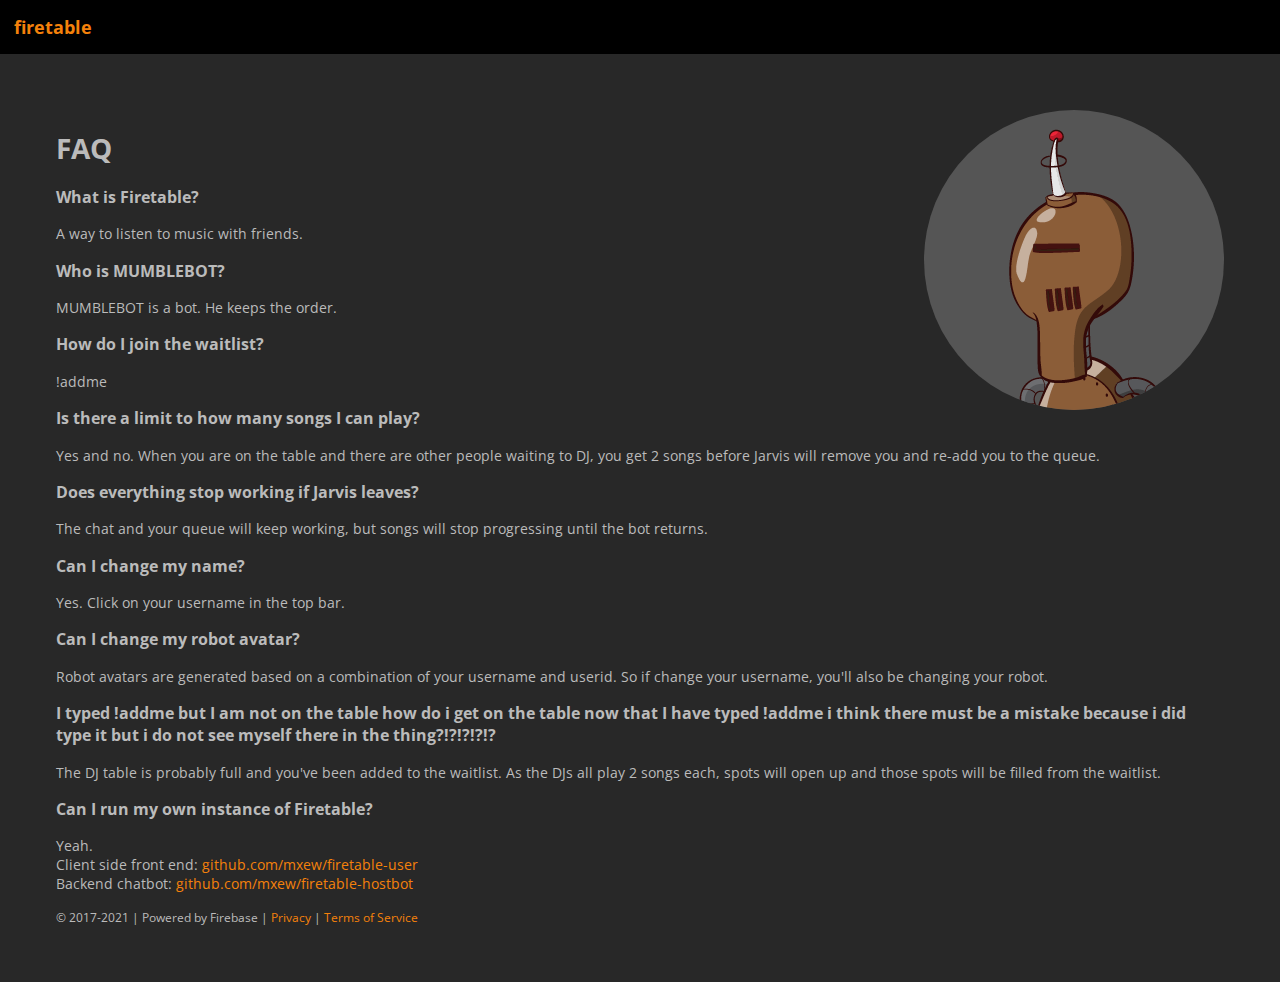
<file: about/index.html>
<!DOCTYPE html>
<html>

<head>
	<META http-equiv="Content-Type" content="text/html; charset=utf-8" />
	<title>About firetable</title>
	<meta name="viewport" content="width=device-width; initial-scale = 1.0; maximum-scale=1.0; user-scalable=no" />
	<link rel="shortcut icon" href="../favicon.png">
	<link rel="stylesheet" href="../css/looks.css" type="text/css" />
	<link href='https://fonts.googleapis.com/css?family=Open+Sans:400,700' rel='stylesheet' type='text/css'>

</head>

<body class="blog">

	<header id="topbar">
		<h1 class="ftlogo">firetable</h1>
		<div class="flexpacer"></div>
	</header>

	<div id="blog">
		<img style="float:right; border-radius: 50%; background-color: #555; margin: 0px 0px 15px 15px; max-width: 50%;" src="./jarvis.png" />
		<h1>FAQ</h1>
		<h3>What is Firetable?</h3>
		<p>
			A way to listen to music with friends.
		</p>
		<h3>Who is MUMBLEBOT?</h3>
		<p>
			MUMBLEBOT is a bot. He keeps the order.
		</p>
		<h3>How do I join the waitlist?</h3>
		<p>
			!addme
		</p>
		<h3>Is there a limit to how many songs I can play?</h3>
		<p>
			Yes and no. When you are on the table and there are other people waiting to DJ, you get 2 songs before Jarvis will remove you and re-add you to the queue.
		</p>
		<h3>Does everything stop working if Jarvis leaves?</h3>
		<p>
			The chat and your queue will keep working, but songs will stop progressing until the bot returns.
		</p>
		<h3>Can I change my name?</h3>
		<p>
			Yes. Click on your username in the top bar.
		</p>
		<h3>Can I change my robot avatar?</h3>
		<p>
			Robot avatars are generated based on a combination of your username and userid. So if change your username, you'll also be changing your robot.
		</p>
		<h3>I typed !addme but I am not on the table how do i get on the table now that I have typed !addme i think there must be a mistake because i did type it but i do not see myself there in the thing?!?!?!?!?</h3>
		<p>
			The DJ table is probably full and you've been added to the waitlist. As the DJs all play 2 songs each, spots will open up and those spots will be filled from the waitlist.
		</p>
		<h3>Can I run my own instance of Firetable?</h3>
		<p>
			Yeah.<br/> Client side front end: <a href="http://github.com/mxew/firetable-user">github.com/mxew/firetable-user</a><br/> Backend chatbot: <a href="http://github.com/mxew/firetable-hostbot">github.com/mxew/firetable-hostbot</a>
		</p>
		<small>&copy; 2017-2021 | Powered by Firebase | <a href="../privacy">Privacy</a> | <a href="../terms">Terms of Service</a></small>
	</div>

</body>

</html>
</file>
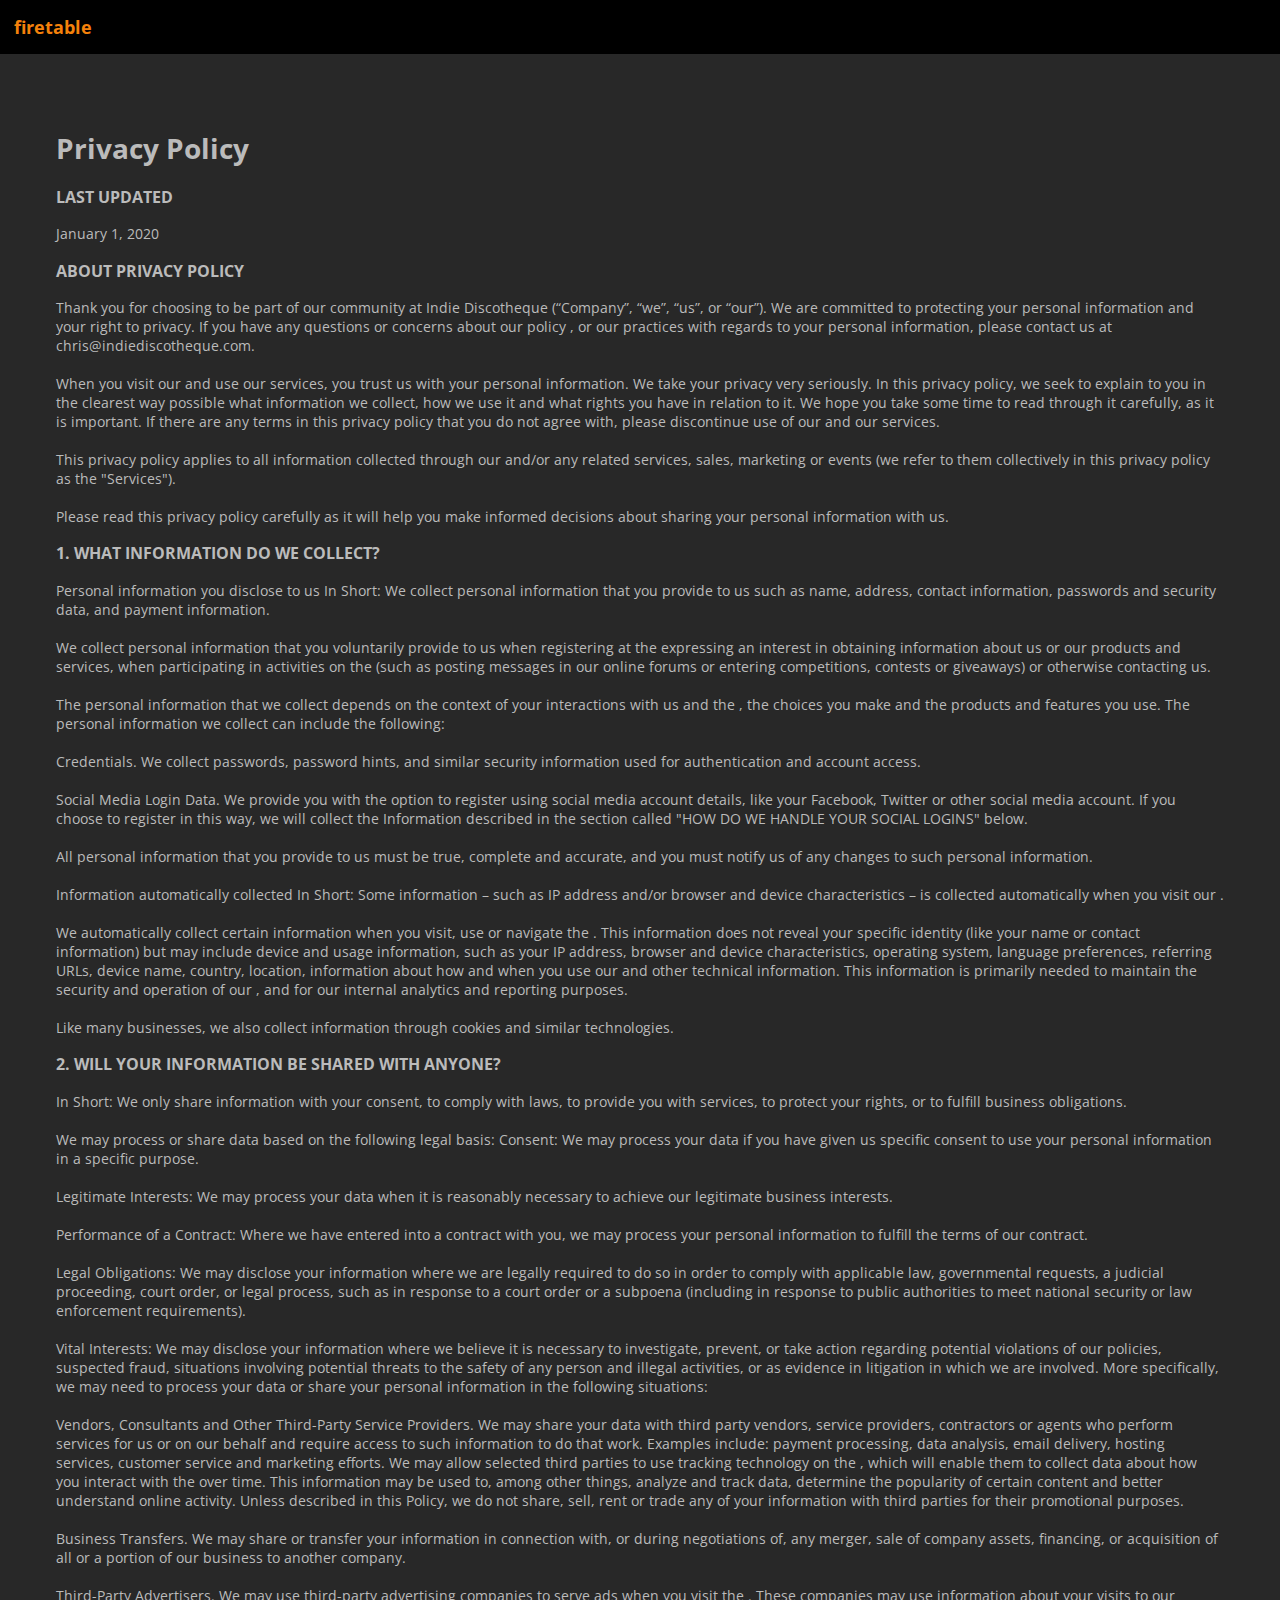
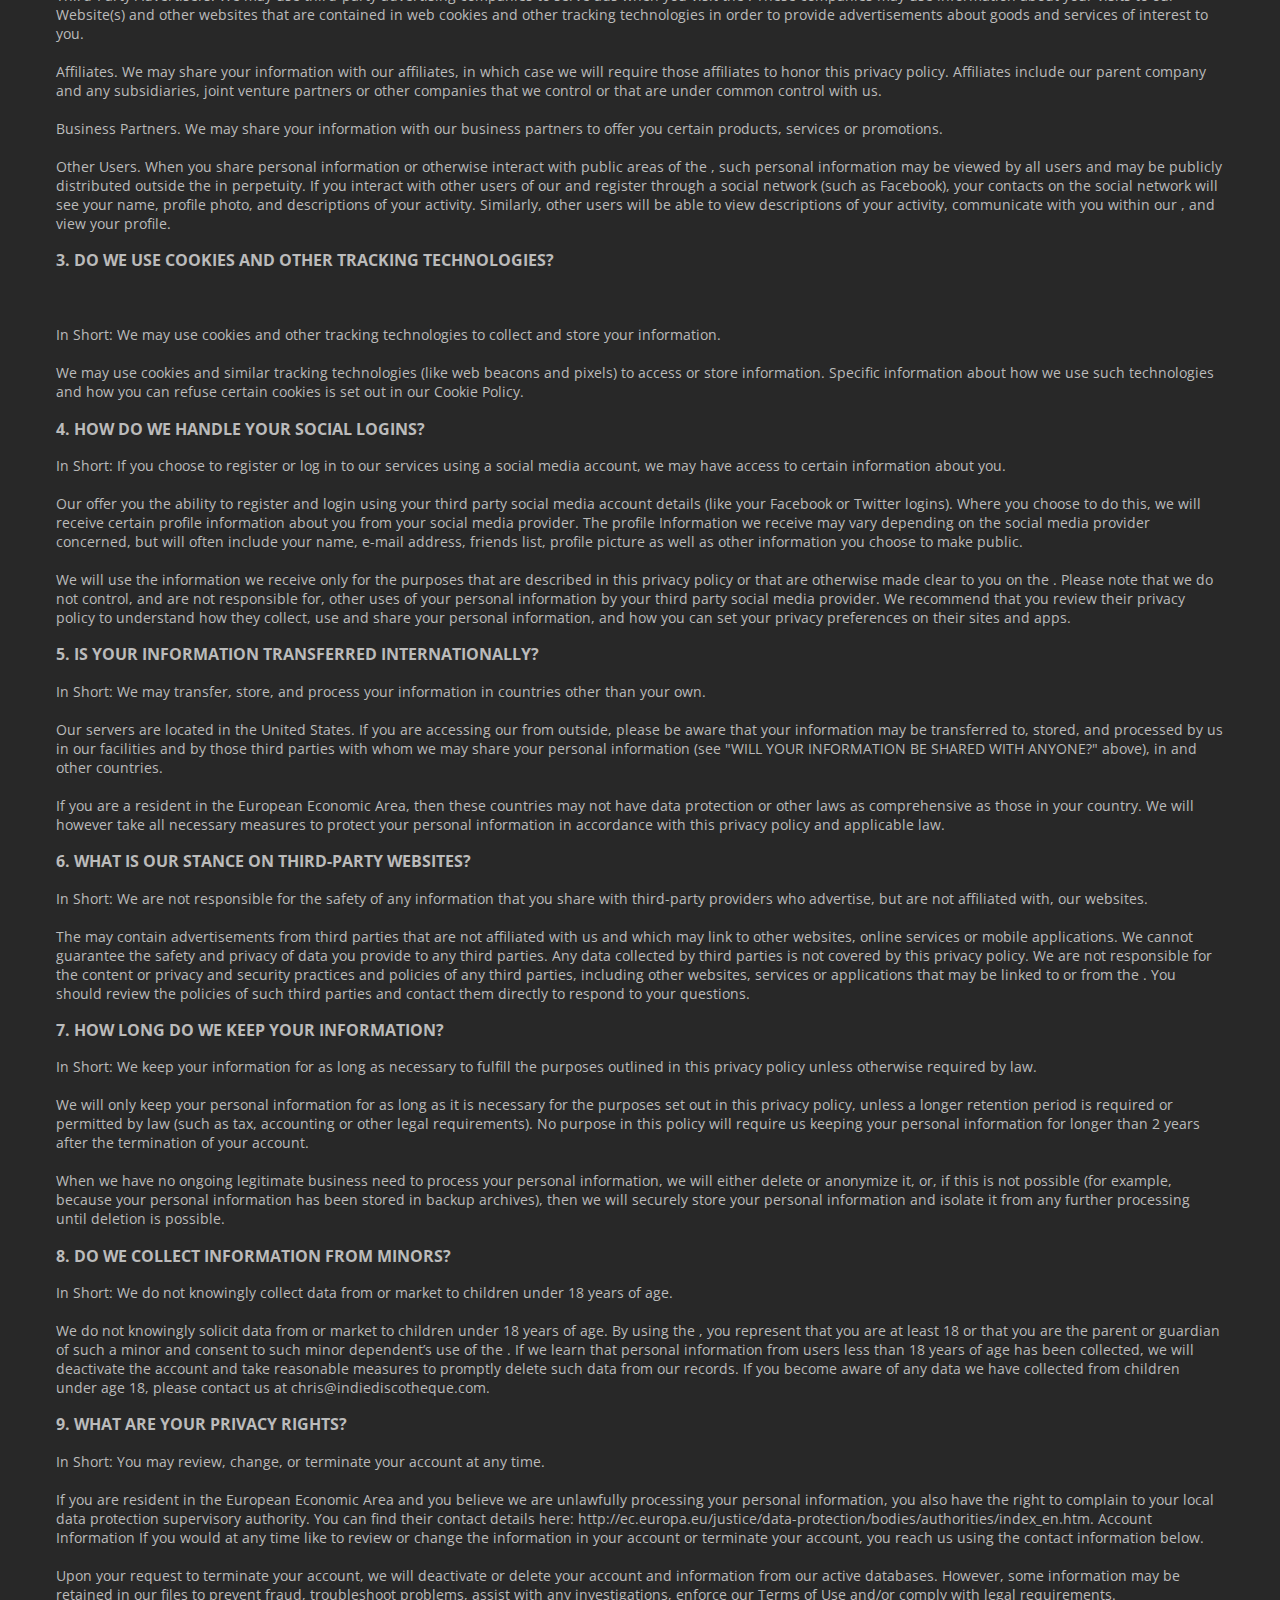
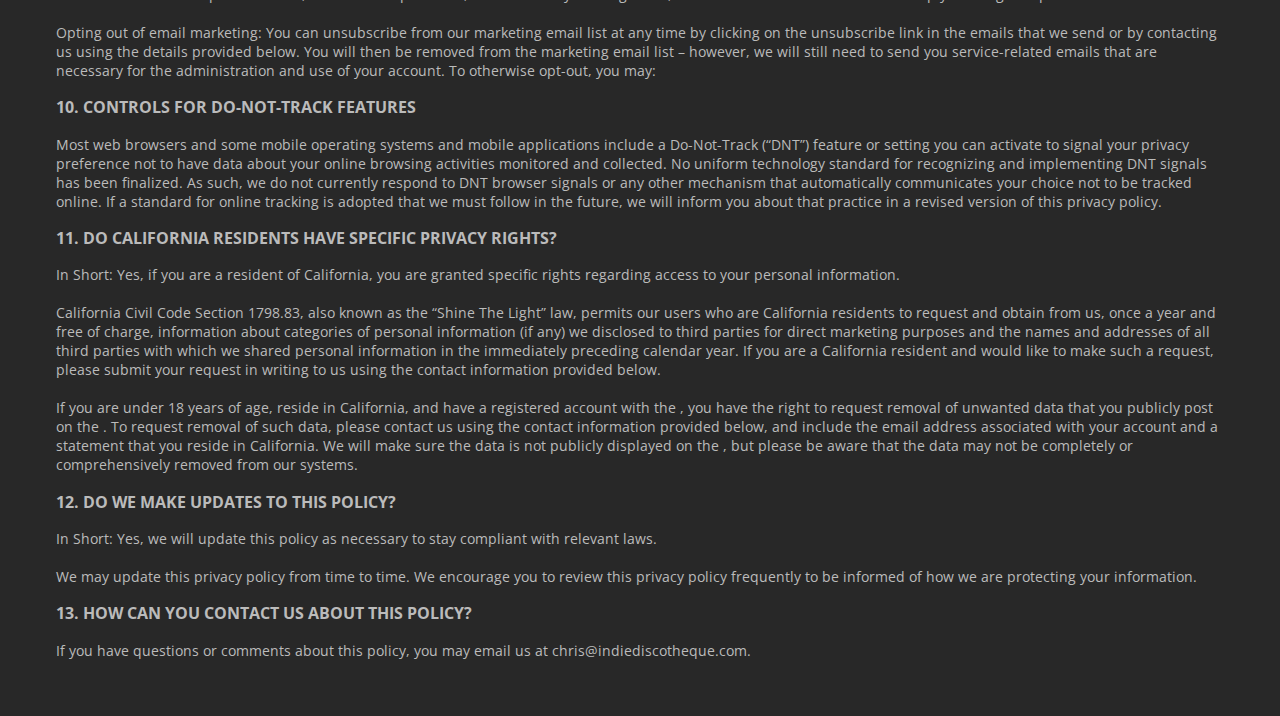
<file: privacy/index.html>
<!DOCTYPE html>
<html>

<head>
  <META http-equiv="Content-Type" content="text/html; charset=utf-8" />
  <title>Firetable Privacy Policy</title>
  <meta name="viewport" content="width=device-width; initial-scale = 1.0; maximum-scale=1.0; user-scalable=no" />
  <link rel="shortcut icon" href="../favicon.png">
  <link rel="stylesheet" href="../css/looks.css" type="text/css" />
  <link href='https://fonts.googleapis.com/css?family=Open+Sans:400,700' rel='stylesheet' type='text/css'>

</head>

<body class="blog">
  <header id="topbar">
    <h1 class="ftlogo">firetable</h1>
    <div class="flexpacer"></div>
  </header>
  <div id="blog">
    <h1>Privacy Policy</h1>

    <h3>LAST UPDATED</h3> January 1, 2020
    <h3>ABOUT PRIVACY POLICY</h3> Thank you for choosing to be part of our community at Indie Discotheque (“Company”, “we”, “us”, or “our”). We are committed to protecting your personal information and your right to privacy. If you have any questions or concerns about our policy
    , or our practices with regards to your personal information, please contact us at chris@indiediscotheque.com.
    <br/><br/> When you visit our and use our services, you trust us with your personal information. We take your privacy very seriously. In this privacy policy, we seek to explain to you in the clearest way possible what information we collect, how we
    use it and what rights you have in relation to it. We hope you take some time to read through it carefully, as it is important. If there are any terms in this privacy policy that you do not agree with, please discontinue use of our and our services.
    <br/><br/> This privacy policy applies to all information collected through our and/or any related services, sales, marketing or events (we refer to them collectively in this privacy policy as the "Services").
    <br/><br/> Please read this privacy policy carefully as it will help you make informed decisions about sharing your personal information with us.




    <h3>1. WHAT INFORMATION DO WE COLLECT?</h3> Personal information you disclose to us In Short: We collect personal information that you provide to us such as name, address, contact information, passwords and security data, and payment information.
    <br/><br/> We collect personal information that you voluntarily provide to us when registering at the expressing an interest in obtaining information about us or our products and services, when participating in activities on the (such as posting messages
    in our online forums or entering competitions, contests or giveaways) or otherwise contacting us.
    <br/><br/> The personal information that we collect depends on the context of your interactions with us and the , the choices you make and the products and features you use. The personal information we collect can include the following:
    <br/><br/> Credentials. We collect passwords, password hints, and similar security information used for authentication and account access.
    <br/><br/> Social Media Login Data. We provide you with the option to register using social media account details, like your Facebook, Twitter or other social media account. If you choose to register in this way, we will collect the Information described
    in the section called "HOW DO WE HANDLE YOUR SOCIAL LOGINS" below.
    <br/><br/> All personal information that you provide to us must be true, complete and accurate, and you must notify us of any changes to such personal information.
    <br/><br/> Information automatically collected In Short: Some information – such as IP address and/or browser and device characteristics – is collected automatically when you visit our .
    <br/><br/> We automatically collect certain information when you visit, use or navigate the . This information does not reveal your specific identity (like your name or contact information) but may include device and usage information, such as your
    IP address, browser and device characteristics, operating system, language preferences, referring URLs, device name, country, location, information about how and when you use our and other technical information. This information is primarily needed
    to maintain the security and operation of our , and for our internal analytics and reporting purposes.
    <br/><br/> Like many businesses, we also collect information through cookies and similar technologies.



    <h3>2. WILL YOUR INFORMATION BE SHARED WITH ANYONE?</h3> In Short: We only share information with your consent, to comply with laws, to provide you with services, to protect your rights, or to fulfill business obligations.
    <br/><br/> We may process or share data based on the following legal basis: Consent: We may process your data if you have given us specific consent to use your personal information in a specific purpose.
    <br/><br/> Legitimate Interests: We may process your data when it is reasonably necessary to achieve our legitimate business interests.
    <br/><br/> Performance of a Contract: Where we have entered into a contract with you, we may process your personal information to fulfill the terms of our contract.
    <br/><br/> Legal Obligations: We may disclose your information where we are legally required to do so in order to comply with applicable law, governmental requests, a judicial proceeding, court order, or legal process, such as in response to a court
    order or a subpoena (including in response to public authorities to meet national security or law enforcement requirements).
    <br/><br/> Vital Interests: We may disclose your information where we believe it is necessary to investigate, prevent, or take action regarding potential violations of our policies, suspected fraud, situations involving potential threats to the safety
    of any person and illegal activities, or as evidence in litigation in which we are involved. More specifically, we may need to process your data or share your personal information in the following situations:
    <br/><br/> Vendors, Consultants and Other Third-Party Service Providers. We may share your data with third party vendors, service providers, contractors or agents who perform services for us or on our behalf and require access to such information
    to do that work. Examples include: payment processing, data analysis, email delivery, hosting services, customer service and marketing efforts. We may allow selected third parties to use tracking technology on the , which will enable them to collect
    data about how you interact with the over time. This information may be used to, among other things, analyze and track data, determine the popularity of certain content and better understand online activity. Unless described in this Policy, we do
    not share, sell, rent or trade any of your information with third parties for their promotional purposes.
    <br/><br/> Business Transfers. We may share or transfer your information in connection with, or during negotiations of, any merger, sale of company assets, financing, or acquisition of all or a portion of our business to another company.
    <br/><br/> Third-Party Advertisers. We may use third-party advertising companies to serve ads when you visit the . These companies may use information about your visits to our Website(s) and other websites that are contained in web cookies and other
    tracking technologies in order to provide advertisements about goods and services of interest to you.
    <br/><br/> Affiliates. We may share your information with our affiliates, in which case we will require those affiliates to honor this privacy policy. Affiliates include our parent company and any subsidiaries, joint venture partners or other companies
    that we control or that are under common control with us.
    <br/><br/> Business Partners. We may share your information with our business partners to offer you certain products, services or promotions.
    <br/><br/> Other Users. When you share personal information or otherwise interact with public areas of the , such personal information may be viewed by all users and may be publicly distributed outside the in perpetuity. If you interact with other
    users of our and register through a social network (such as Facebook), your contacts on the social network will see your name, profile photo, and descriptions of your activity. Similarly, other users will be able to view descriptions of your activity,
    communicate with you within our , and view your profile.


    <h3>3. DO WE USE COOKIES AND OTHER TRACKING TECHNOLOGIES?</h3>
    <br/><br/> In Short: We may use cookies and other tracking technologies to collect and store your information.
    <br/><br/> We may use cookies and similar tracking technologies (like web beacons and pixels) to access or store information. Specific information about how we use such technologies and how you can refuse certain cookies is set out in our Cookie Policy.



    <h3>4. HOW DO WE HANDLE YOUR SOCIAL LOGINS?</h3> In Short: If you choose to register or log in to our services using a social media account, we may have access to certain information about you.
    <br/><br/> Our offer you the ability to register and login using your third party social media account details (like your Facebook or Twitter logins). Where you choose to do this, we will receive certain profile information about you from your social
    media provider. The profile Information we receive may vary depending on the social media provider concerned, but will often include your name, e-mail address, friends list, profile picture as well as other information you choose to make public.
    <br/><br/> We will use the information we receive only for the purposes that are described in this privacy policy or that are otherwise made clear to you on the . Please note that we do not control, and are not responsible for, other uses of your
    personal information by your third party social media provider. We recommend that you review their privacy policy to understand how they collect, use and share your personal information, and how you can set your privacy preferences on their sites
    and apps.



    <h3>5. IS YOUR INFORMATION TRANSFERRED INTERNATIONALLY?</h3> In Short: We may transfer, store, and process your information in countries other than your own.
    <br/><br/> Our servers are located in the United States. If you are accessing our from outside, please be aware that your information may be transferred to, stored, and processed by us in our facilities and by those third parties with whom we may
    share your personal information (see "WILL YOUR INFORMATION BE SHARED WITH ANYONE?" above), in and other countries.
    <br/><br/> If you are a resident in the European Economic Area, then these countries may not have data protection or other laws as comprehensive as those in your country. We will however take all necessary measures to protect your personal information
    in accordance with this privacy policy and applicable law.



    <h3>6. WHAT IS OUR STANCE ON THIRD-PARTY WEBSITES?</h3> In Short: We are not responsible for the safety of any information that you share with third-party providers who advertise, but are not affiliated with, our websites.
    <br/><br/> The may contain advertisements from third parties that are not affiliated with us and which may link to other websites, online services or mobile applications. We cannot guarantee the safety and privacy of data you provide to any third
    parties. Any data collected by third parties is not covered by this privacy policy. We are not responsible for the content or privacy and security practices and policies of any third parties, including other websites, services or applications that
    may be linked to or from the . You should review the policies of such third parties and contact them directly to respond to your questions.



    <h3>7. HOW LONG DO WE KEEP YOUR INFORMATION?</h3> In Short: We keep your information for as long as necessary to fulfill the purposes outlined in this privacy policy unless otherwise required by law.
    <br/><br/> We will only keep your personal information for as long as it is necessary for the purposes set out in this privacy policy, unless a longer retention period is required or permitted by law (such as tax, accounting or other legal requirements).
    No purpose in this policy will require us keeping your personal information for longer than 2 years after the termination of your account.
    <br/><br/> When we have no ongoing legitimate business need to process your personal information, we will either delete or anonymize it, or, if this is not possible (for example, because your personal information has been stored in backup archives),
    then we will securely store your personal information and isolate it from any further processing until deletion is possible.



    <h3>8. DO WE COLLECT INFORMATION FROM MINORS?</h3> In Short: We do not knowingly collect data from or market to children under 18 years of age.
    <br/><br/> We do not knowingly solicit data from or market to children under 18 years of age. By using the , you represent that you are at least 18 or that you are the parent or guardian of such a minor and consent to such minor dependent’s use of
    the . If we learn that personal information from users less than 18 years of age has been collected, we will deactivate the account and take reasonable measures to promptly delete such data from our records. If you become aware of any data we have
    collected from children under age 18, please contact us at chris@indiediscotheque.com.



    <h3>9. WHAT ARE YOUR PRIVACY RIGHTS?</h3> In Short: You may review, change, or terminate your account at any time.
    <br/><br/> If you are resident in the European Economic Area and you believe we are unlawfully processing your personal information, you also have the right to complain to your local data protection supervisory authority. You can find their contact
    details here: http://ec.europa.eu/justice/data-protection/bodies/authorities/index_en.htm. Account Information If you would at any time like to review or change the information in your account or terminate your account, you reach us using the contact
    information below.
    <br/><br/> Upon your request to terminate your account, we will deactivate or delete your account and information from our active databases. However, some information may be retained in our files to prevent fraud, troubleshoot problems, assist with
    any investigations, enforce our Terms of Use and/or comply with legal requirements.
    <br/><br/> Opting out of email marketing: You can unsubscribe from our marketing email list at any time by clicking on the unsubscribe link in the emails that we send or by contacting us using the details provided below. You will then be removed from
    the marketing email list – however, we will still need to send you service-related emails that are necessary for the administration and use of your account. To otherwise opt-out, you may:



    <h3>10. CONTROLS FOR DO-NOT-TRACK FEATURES</h3> Most web browsers and some mobile operating systems and mobile applications include a Do-Not-Track (“DNT”) feature or setting you can activate to signal your privacy preference not to have data about your online browsing activities monitored and
    collected. No uniform technology standard for recognizing and implementing DNT signals has been finalized. As such, we do not currently respond to DNT browser signals or any other mechanism that automatically communicates your choice not to be tracked
    online. If a standard for online tracking is adopted that we must follow in the future, we will inform you about that practice in a revised version of this privacy policy.



    <h3>11. DO CALIFORNIA RESIDENTS HAVE SPECIFIC PRIVACY RIGHTS?</h3> In Short: Yes, if you are a resident of California, you are granted specific rights regarding access to your personal information.
    <br/><br/> California Civil Code Section 1798.83, also known as the “Shine The Light” law, permits our users who are California residents to request and obtain from us, once a year and free of charge, information about categories of personal information
    (if any) we disclosed to third parties for direct marketing purposes and the names and addresses of all third parties with which we shared personal information in the immediately preceding calendar year. If you are a California resident and would
    like to make such a request, please submit your request in writing to us using the contact information provided below.
    <br/><br/> If you are under 18 years of age, reside in California, and have a registered account with the , you have the right to request removal of unwanted data that you publicly post on the . To request removal of such data, please contact us using
    the contact information provided below, and include the email address associated with your account and a statement that you reside in California. We will make sure the data is not publicly displayed on the , but please be aware that the data may not
    be completely or comprehensively removed from our systems.



    <h3>12. DO WE MAKE UPDATES TO THIS POLICY?</h3> In Short: Yes, we will update this policy as necessary to stay compliant with relevant laws.
    <br/><br/> We may update this privacy policy from time to time. We encourage you to review this privacy policy frequently to be informed of how we are protecting your information.



    <h3>13. HOW CAN YOU CONTACT US ABOUT THIS POLICY?</h3> If you have questions or comments about this policy, you may email us at chris@indiediscotheque.com.

  </div>

</body>

</html>
</file>
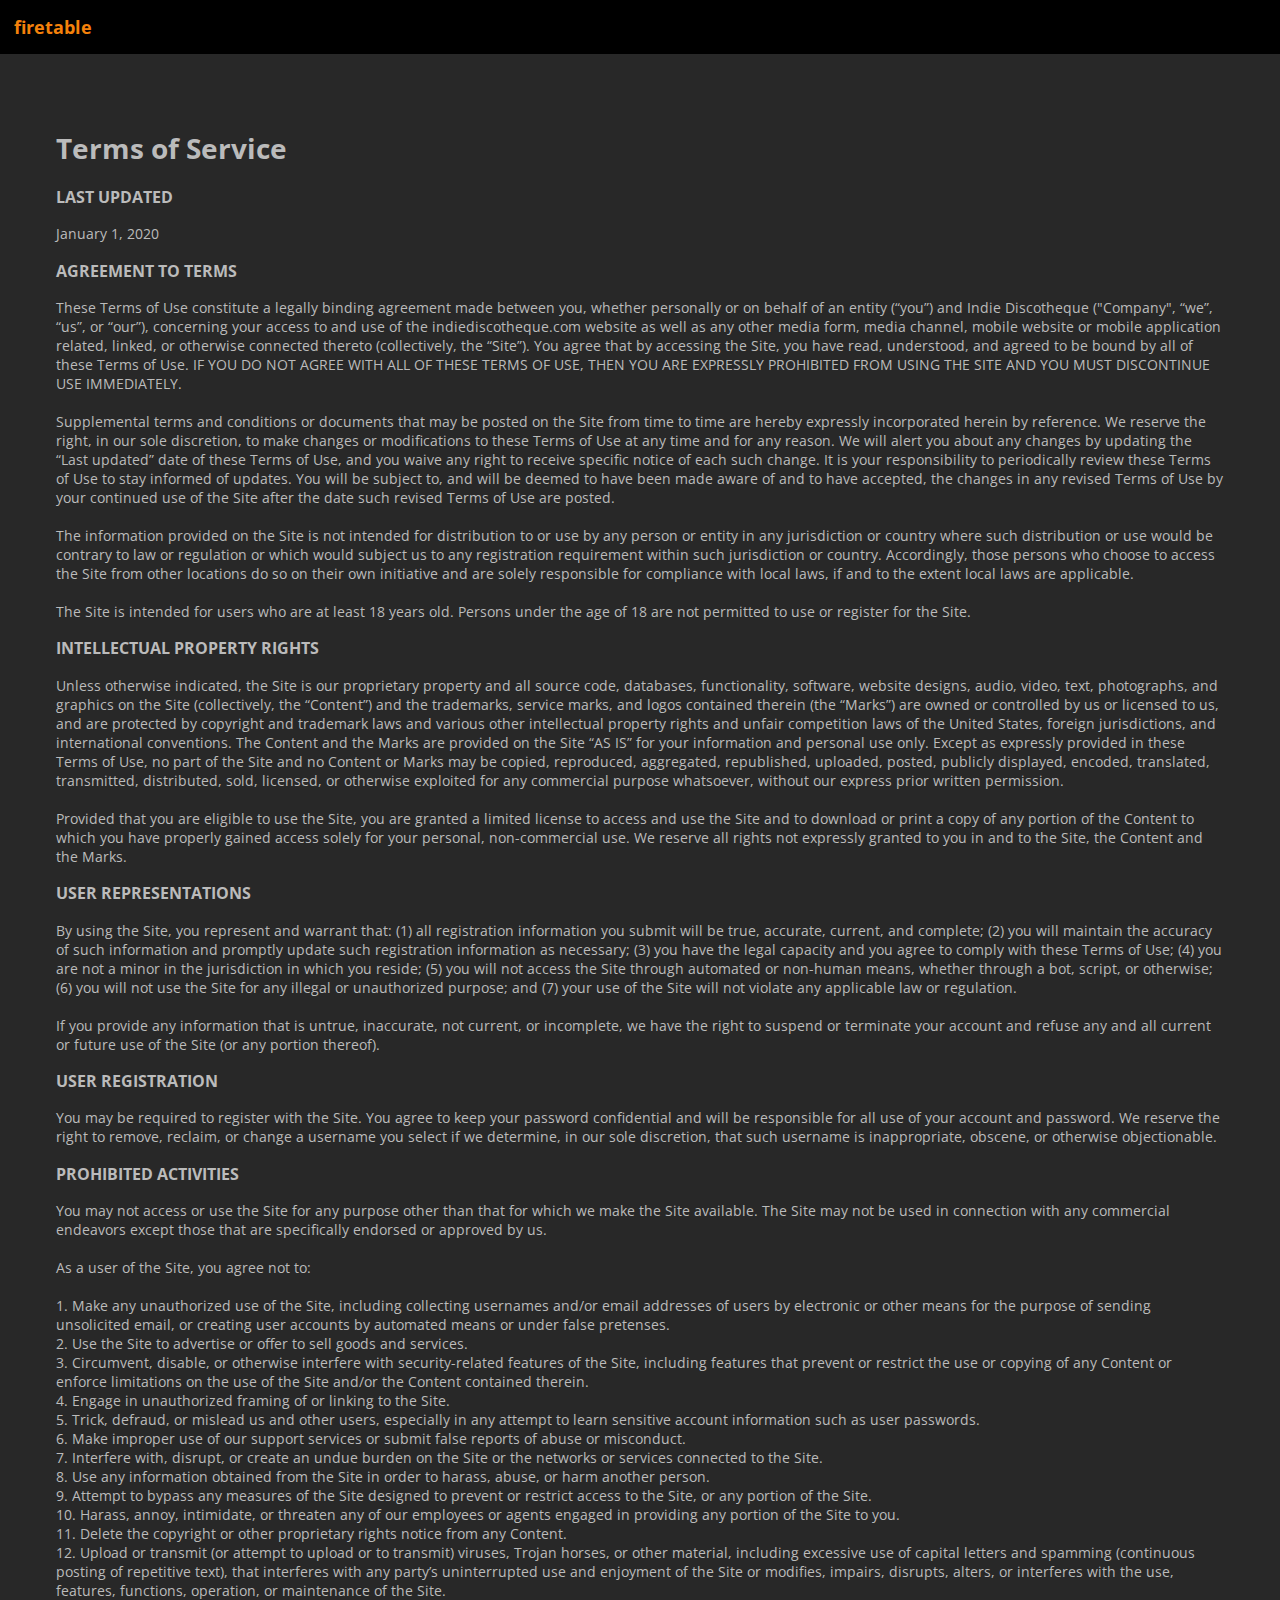
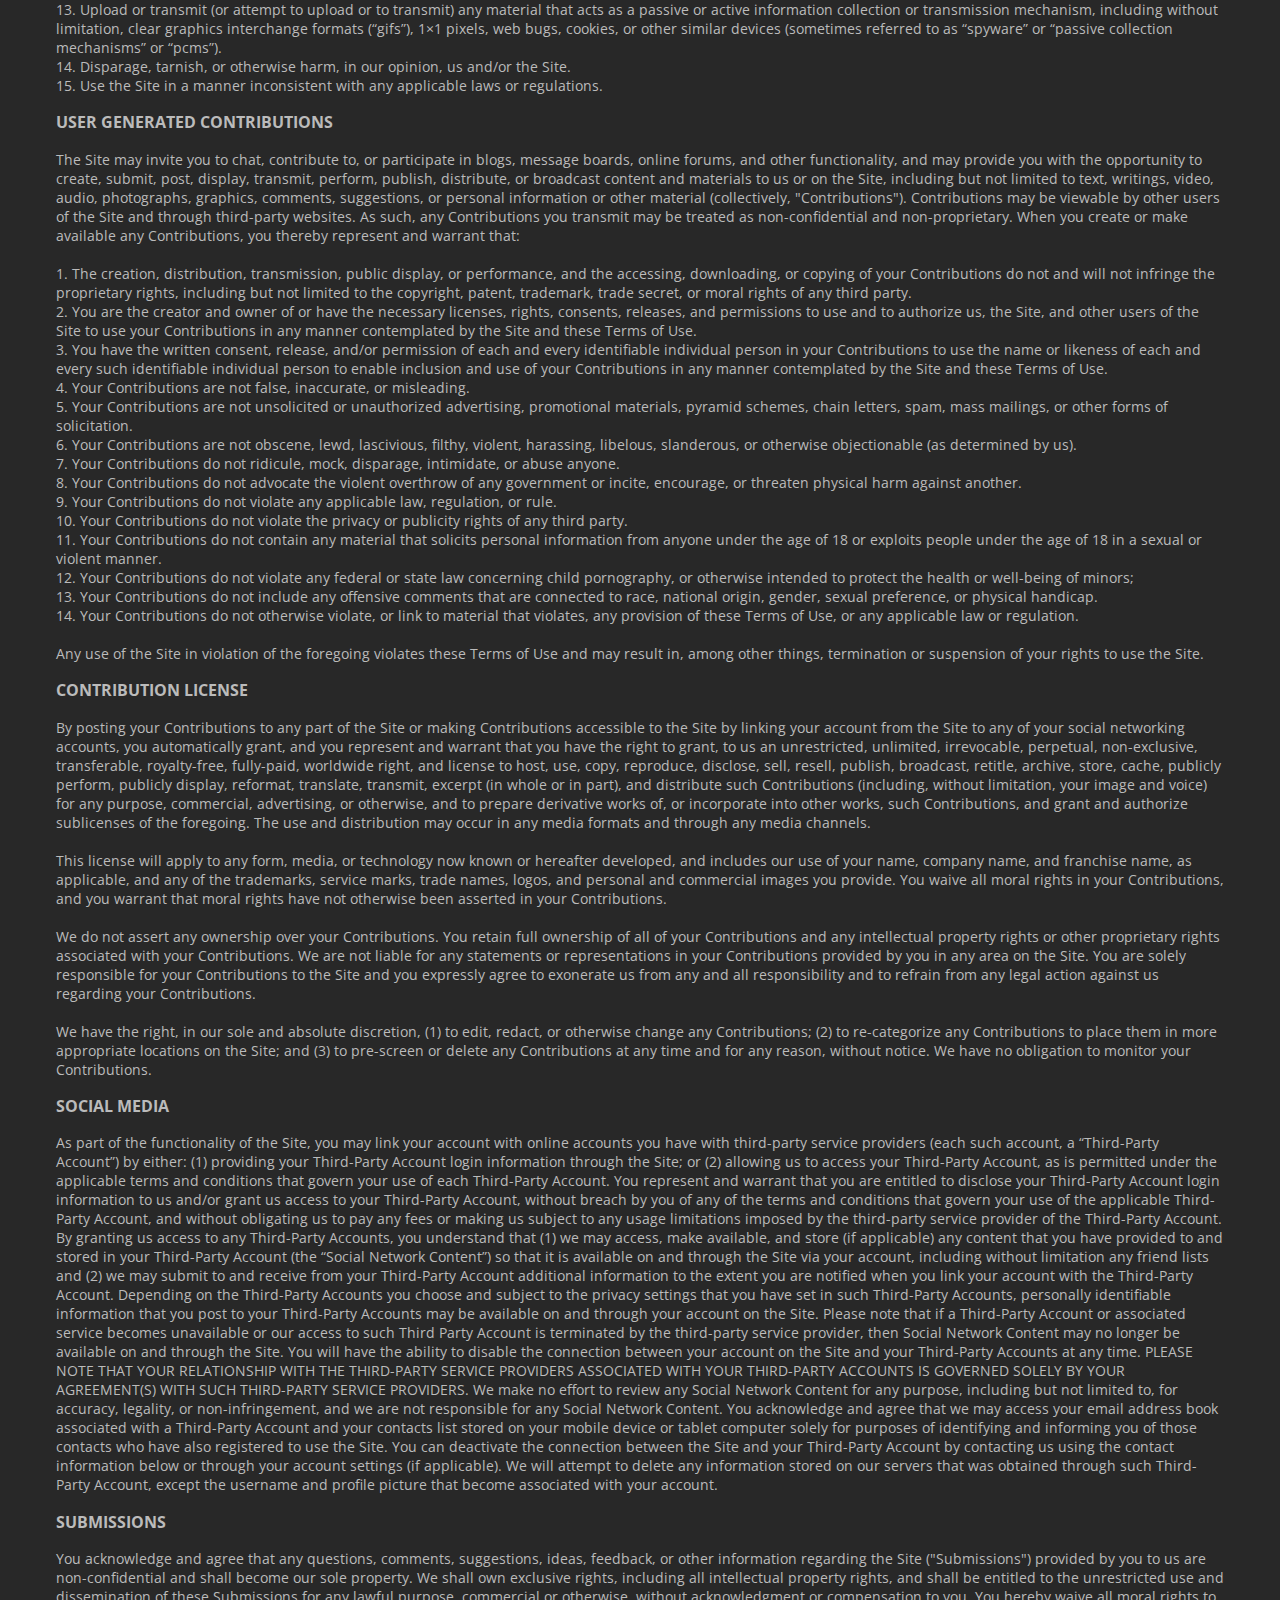
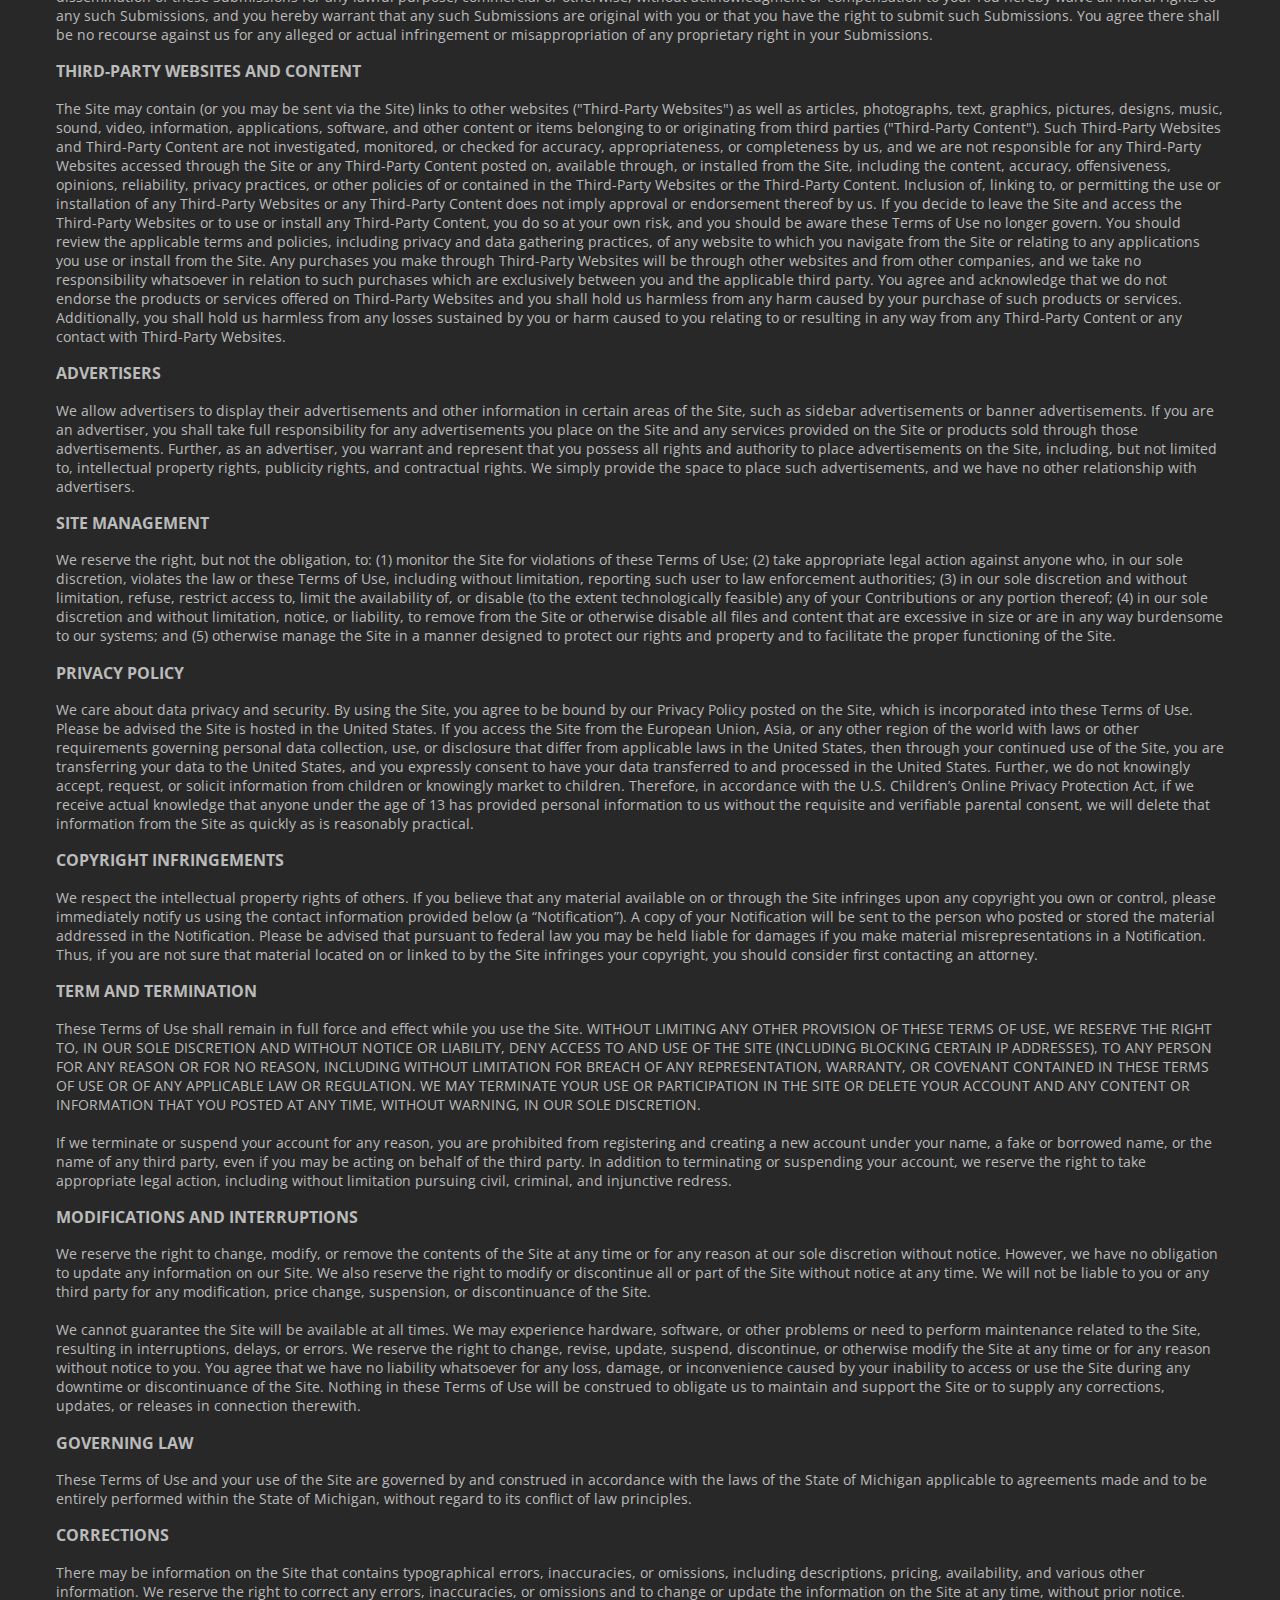
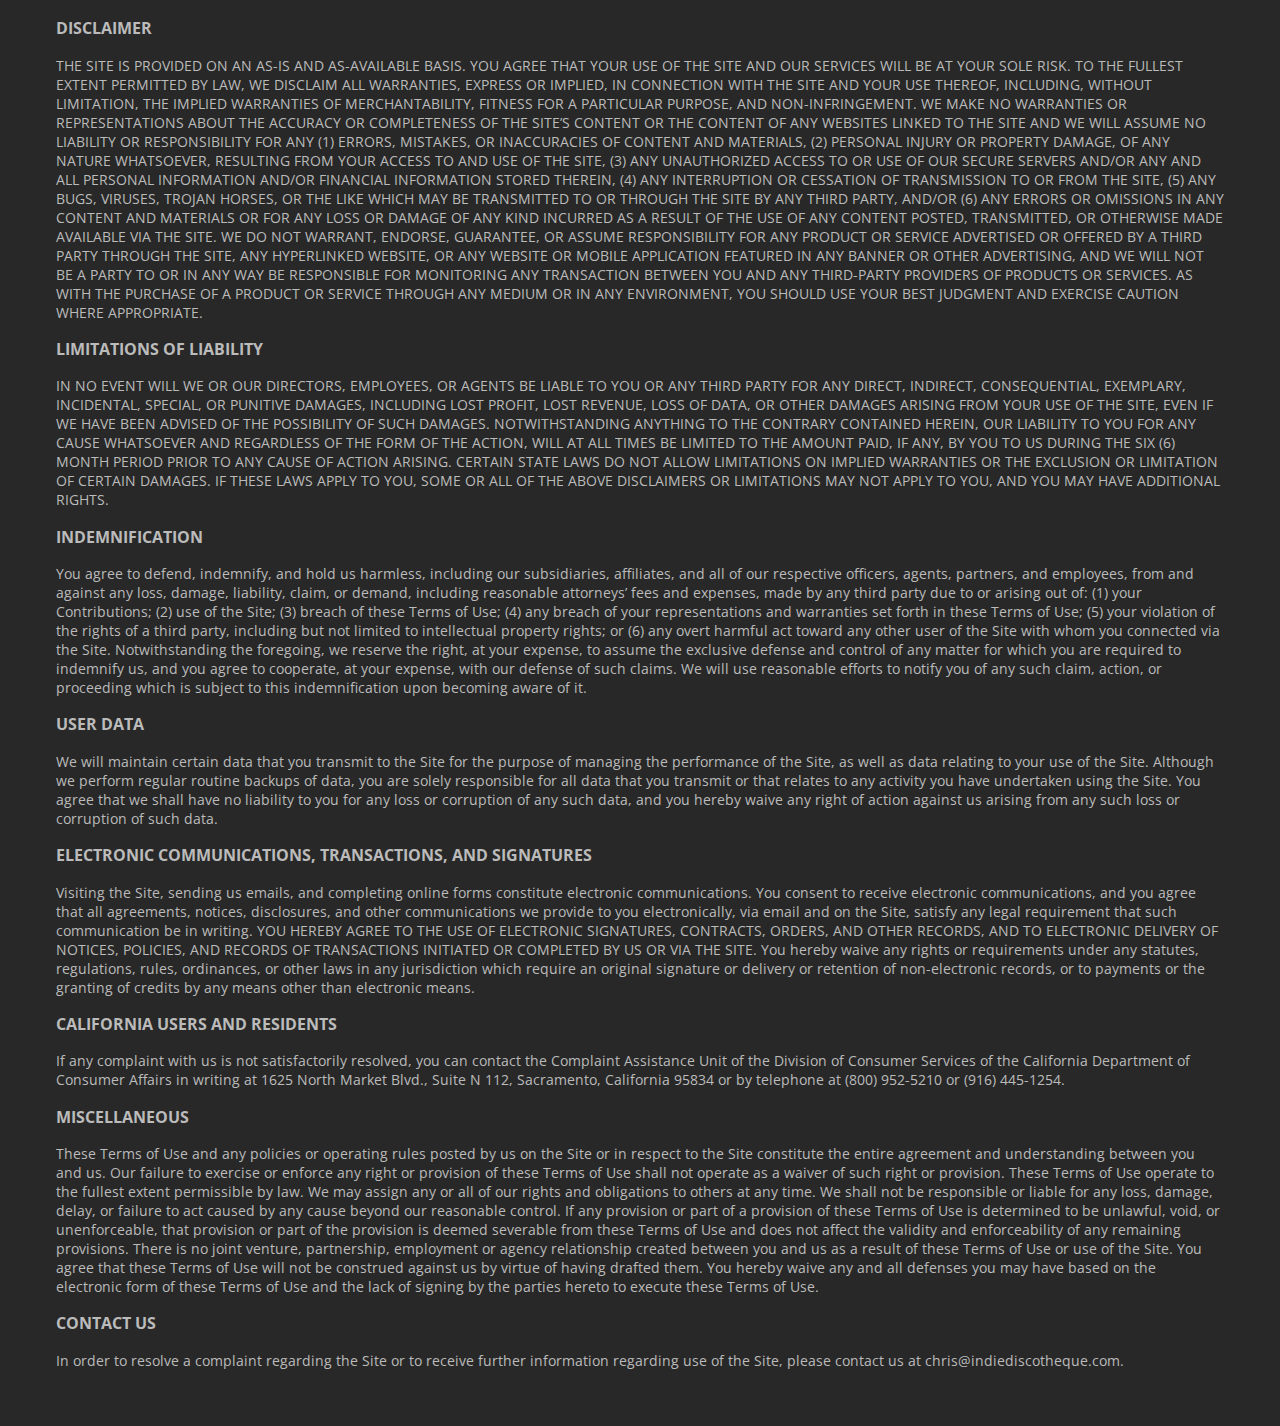
<file: terms/index.html>
<!DOCTYPE html>
<html>

<head>
  <META http-equiv="Content-Type" content="text/html; charset=utf-8" />
  <title>Firetable Terms of Service</title>
  <meta name="viewport" content="width=device-width; initial-scale = 1.0; maximum-scale=1.0; user-scalable=no" />
  <link rel="shortcut icon" href="../favicon.png">
  <link rel="stylesheet" href="../css/looks.css" type="text/css" />
  <link href='https://fonts.googleapis.com/css?family=Open+Sans:400,700' rel='stylesheet' type='text/css'>

</head>

<body class="blog">
  <header id="topbar">
    <h1 class="ftlogo">firetable</h1>
    <div class="flexpacer"></div>
  </header>
  <div id="blog">
    <h1>Terms of Service </h1>
    <h3>LAST UPDATED</h3> January 1, 2020
    <h3>AGREEMENT TO TERMS</h3> These Terms of Use constitute a legally binding agreement made between you, whether personally or on behalf of an entity (“you”) and Indie Discotheque ("Company", “we”, “us”, or “our”), concerning your access to and use of the indiediscotheque.com
    website as well as any other media form, media channel, mobile website or mobile application related, linked, or otherwise connected thereto (collectively, the “Site”). You agree that by accessing the Site, you have read, understood, and agreed to
    be bound by all of these Terms of Use. IF YOU DO NOT AGREE WITH ALL OF THESE TERMS OF USE, THEN YOU ARE EXPRESSLY PROHIBITED FROM USING THE SITE AND YOU MUST DISCONTINUE USE IMMEDIATELY.
    <br/><br/> Supplemental terms and conditions or documents that may be posted on the Site from time to time are hereby expressly incorporated herein by reference. We reserve the right, in our sole discretion, to make changes or modifications to these
    Terms of Use at any time and for any reason. We will alert you about any changes by updating the “Last updated” date of these Terms of Use, and you waive any right to receive specific notice of each such change. It is your responsibility to periodically
    review these Terms of Use to stay informed of updates. You will be subject to, and will be deemed to have been made aware of and to have accepted, the changes in any revised Terms of Use by your continued use of the Site after the date such revised
    Terms of Use are posted.
    <br/><br/> The information provided on the Site is not intended for distribution to or use by any person or entity in any jurisdiction or country where such distribution or use would be contrary to law or regulation or which would subject us to any
    registration requirement within such jurisdiction or country. Accordingly, those persons who choose to access the Site from other locations do so on their own initiative and are solely responsible for compliance with local laws, if and to the extent
    local laws are applicable.
    <br/><br/> The Site is intended for users who are at least 18 years old. Persons under the age of 18 are not permitted to use or register for the Site.

    <h3>INTELLECTUAL PROPERTY RIGHTS</h3> Unless otherwise indicated, the Site is our proprietary property and all source code, databases, functionality, software, website designs, audio, video, text, photographs, and graphics on the Site (collectively, the “Content”) and the trademarks,
    service marks, and logos contained therein (the “Marks”) are owned or controlled by us or licensed to us, and are protected by copyright and trademark laws and various other intellectual property rights and unfair competition laws of the United States,
    foreign jurisdictions, and international conventions. The Content and the Marks are provided on the Site “AS IS” for your information and personal use only. Except as expressly provided in these Terms of Use, no part of the Site and no Content or
    Marks may be copied, reproduced, aggregated, republished, uploaded, posted, publicly displayed, encoded, translated, transmitted, distributed, sold, licensed, or otherwise exploited for any commercial purpose whatsoever, without our express prior
    written permission.
    <br/><br/> Provided that you are eligible to use the Site, you are granted a limited license to access and use the Site and to download or print a copy of any portion of the Content to which you have properly gained access solely for your personal,
    non-commercial use. We reserve all rights not expressly granted to you in and to the Site, the Content and the Marks.

    <h3>USER REPRESENTATIONS</h3> By using the Site, you represent and warrant that: (1) all registration information you submit will be true, accurate, current, and complete; (2) you will maintain the accuracy of such information and promptly update such registration information
    as necessary; (3) you have the legal capacity and you agree to comply with these Terms of Use; (4) you are not a minor in the jurisdiction in which you reside; (5) you will not access the Site through automated or non-human means, whether through
    a bot, script, or otherwise; (6) you will not use the Site for any illegal or unauthorized purpose; and (7) your use of the Site will not violate any applicable law or regulation.
    <br/><br/> If you provide any information that is untrue, inaccurate, not current, or incomplete, we have the right to suspend or terminate your account and refuse any and all current or future use of the Site (or any portion thereof).

    <h3>USER REGISTRATION</h3> You may be required to register with the Site. You agree to keep your password confidential and will be responsible for all use of your account and password. We reserve the right to remove, reclaim, or change a username you select if we determine,
    in our sole discretion, that such username is inappropriate, obscene, or otherwise objectionable.


    <h3>PROHIBITED ACTIVITIES</h3> You may not access or use the Site for any purpose other than that for which we make the Site available. The Site may not be used in connection with any commercial endeavors except those that are specifically endorsed or approved by us.
    <br/><br/> As a user of the Site, you agree not to:
    <br/><br/> 1. Make any unauthorized use of the Site, including collecting usernames and/or email addresses of users by electronic or other means for the purpose of sending unsolicited email, or creating user accounts by automated means or under false
    pretenses.
    <br/>2. Use the Site to advertise or offer to sell goods and services.
    <br/>3. Circumvent, disable, or otherwise interfere with security-related features of the Site, including features that prevent or restrict the use or copying of any Content or enforce limitations on the use of the Site and/or the Content contained
    therein.
    <br/>4. Engage in unauthorized framing of or linking to the Site.
    <br/>5. Trick, defraud, or mislead us and other users, especially in any attempt to learn sensitive account information such as user passwords.
    <br/>6. Make improper use of our support services or submit false reports of abuse or misconduct.
    <br/>7. Interfere with, disrupt, or create an undue burden on the Site or the networks or services connected to the Site.
    <br/>8. Use any information obtained from the Site in order to harass, abuse, or harm another person.
    <br/>9. Attempt to bypass any measures of the Site designed to prevent or restrict access to the Site, or any portion of the Site.
    <br/>10. Harass, annoy, intimidate, or threaten any of our employees or agents engaged in providing any portion of the Site to you.
    <br/>11. Delete the copyright or other proprietary rights notice from any Content.
    <br/>12. Upload or transmit (or attempt to upload or to transmit) viruses, Trojan horses, or other material, including excessive use of capital letters and spamming (continuous posting of repetitive text), that interferes with any party’s uninterrupted
    use and enjoyment of the Site or modifies, impairs, disrupts, alters, or interferes with the use, features, functions, operation, or maintenance of the Site.
    <br/>13. Upload or transmit (or attempt to upload or to transmit) any material that acts as a passive or active information collection or transmission mechanism, including without limitation, clear graphics interchange formats (“gifs”), 1×1 pixels,
    web bugs, cookies, or other similar devices (sometimes referred to as “spyware” or “passive collection mechanisms” or “pcms”).
    <br/>14. Disparage, tarnish, or otherwise harm, in our opinion, us and/or the Site.
    <br/>15. Use the Site in a manner inconsistent with any applicable laws or regulations.


    <h3>USER GENERATED CONTRIBUTIONS</h3> The Site may invite you to chat, contribute to, or participate in blogs, message boards, online forums, and other functionality, and may provide you with the opportunity to create, submit, post, display, transmit, perform, publish, distribute, or
    broadcast content and materials to us or on the Site, including but not limited to text, writings, video, audio, photographs, graphics, comments, suggestions, or personal information or other material (collectively, "Contributions"). Contributions
    may be viewable by other users of the Site and through third-party websites. As such, any Contributions you transmit may be treated as non-confidential and non-proprietary. When you create or make available any Contributions, you thereby represent
    and warrant that:
    <br/><br/> 1. The creation, distribution, transmission, public display, or performance, and the accessing, downloading, or copying of your Contributions do not and will not infringe the proprietary rights, including but not limited to the copyright,
    patent, trademark, trade secret, or moral rights of any third party.
    <br/>2. You are the creator and owner of or have the necessary licenses, rights, consents, releases, and permissions to use and to authorize us, the Site, and other users of the Site to use your Contributions in any manner contemplated by the Site
    and these Terms of Use.
    <br/>3. You have the written consent, release, and/or permission of each and every identifiable individual person in your Contributions to use the name or likeness of each and every such identifiable individual person to enable inclusion and use of
    your Contributions in any manner contemplated by the Site and these Terms of Use.
    <br/>4. Your Contributions are not false, inaccurate, or misleading.
    <br/>5. Your Contributions are not unsolicited or unauthorized advertising, promotional materials, pyramid schemes, chain letters, spam, mass mailings, or other forms of solicitation.
    <br/>6. Your Contributions are not obscene, lewd, lascivious, filthy, violent, harassing, libelous, slanderous, or otherwise objectionable (as determined by us).
    <br/>7. Your Contributions do not ridicule, mock, disparage, intimidate, or abuse anyone.
    <br/>8. Your Contributions do not advocate the violent overthrow of any government or incite, encourage, or threaten physical harm against another.
    <br/>9. Your Contributions do not violate any applicable law, regulation, or rule.
    <br/>10. Your Contributions do not violate the privacy or publicity rights of any third party.
    <br/>11. Your Contributions do not contain any material that solicits personal information from anyone under the age of 18 or exploits people under the age of 18 in a sexual or violent manner.
    <br/>12. Your Contributions do not violate any federal or state law concerning child pornography, or otherwise intended to protect the health or well-being of minors;
    <br/>13. Your Contributions do not include any offensive comments that are connected to race, national origin, gender, sexual preference, or physical handicap.
    <br/>14. Your Contributions do not otherwise violate, or link to material that violates, any provision of these Terms of Use, or any applicable law or regulation.
    <br/><br/> Any use of the Site in violation of the foregoing violates these Terms of Use and may result in, among other things, termination or suspension of your rights to use the Site.


    <h3>CONTRIBUTION LICENSE</h3> By posting your Contributions to any part of the Site or making Contributions accessible to the Site by linking your account from the Site to any of your social networking accounts, you automatically grant, and you represent and warrant that you
    have the right to grant, to us an unrestricted, unlimited, irrevocable, perpetual, non-exclusive, transferable, royalty-free, fully-paid, worldwide right, and license to host, use, copy, reproduce, disclose, sell, resell, publish, broadcast, retitle,
    archive, store, cache, publicly perform, publicly display, reformat, translate, transmit, excerpt (in whole or in part), and distribute such Contributions (including, without limitation, your image and voice) for any purpose, commercial, advertising,
    or otherwise, and to prepare derivative works of, or incorporate into other works, such Contributions, and grant and authorize sublicenses of the foregoing. The use and distribution may occur in any media formats and through any media channels.
    <br/><br/> This license will apply to any form, media, or technology now known or hereafter developed, and includes our use of your name, company name, and franchise name, as applicable, and any of the trademarks, service marks, trade names, logos,
    and personal and commercial images you provide. You waive all moral rights in your Contributions, and you warrant that moral rights have not otherwise been asserted in your Contributions.
    <br/><br/> We do not assert any ownership over your Contributions. You retain full ownership of all of your Contributions and any intellectual property rights or other proprietary rights associated with your Contributions. We are not liable for any
    statements or representations in your Contributions provided by you in any area on the Site. You are solely responsible for your Contributions to the Site and you expressly agree to exonerate us from any and all responsibility and to refrain from
    any legal action against us regarding your Contributions.
    <br/><br/> We have the right, in our sole and absolute discretion, (1) to edit, redact, or otherwise change any Contributions; (2) to re-categorize any Contributions to place them in more appropriate locations on the Site; and (3) to pre-screen or
    delete any Contributions at any time and for any reason, without notice. We have no obligation to monitor your Contributions.

    <h3>SOCIAL MEDIA</h3> As part of the functionality of the Site, you may link your account with online accounts you have with third-party service providers (each such account, a “Third-Party Account”) by either: (1) providing your Third-Party Account login information
    through the Site; or (2) allowing us to access your Third-Party Account, as is permitted under the applicable terms and conditions that govern your use of each Third-Party Account. You represent and warrant that you are entitled to disclose your Third-Party
    Account login information to us and/or grant us access to your Third-Party Account, without breach by you of any of the terms and conditions that govern your use of the applicable Third-Party Account, and without obligating us to pay any fees or making
    us subject to any usage limitations imposed by the third-party service provider of the Third-Party Account. By granting us access to any Third-Party Accounts, you understand that (1) we may access, make available, and store (if applicable) any content
    that you have provided to and stored in your Third-Party Account (the “Social Network Content”) so that it is available on and through the Site via your account, including without limitation any friend lists and (2) we may submit to and receive from
    your Third-Party Account additional information to the extent you are notified when you link your account with the Third-Party Account. Depending on the Third-Party Accounts you choose and subject to the privacy settings that you have set in such
    Third-Party Accounts, personally identifiable information that you post to your Third-Party Accounts may be available on and through your account on the Site. Please note that if a Third-Party Account or associated service becomes unavailable or our
    access to such Third Party Account is terminated by the third-party service provider, then Social Network Content may no longer be available on and through the Site. You will have the ability to disable the connection between your account on the Site
    and your Third-Party Accounts at any time. PLEASE NOTE THAT YOUR RELATIONSHIP WITH THE THIRD-PARTY SERVICE PROVIDERS ASSOCIATED WITH YOUR THIRD-PARTY ACCOUNTS IS GOVERNED SOLELY BY YOUR AGREEMENT(S) WITH SUCH THIRD-PARTY SERVICE PROVIDERS. We make
    no effort to review any Social Network Content for any purpose, including but not limited to, for accuracy, legality, or non-infringement, and we are not responsible for any Social Network Content. You acknowledge and agree that we may access your
    email address book associated with a Third-Party Account and your contacts list stored on your mobile device or tablet computer solely for purposes of identifying and informing you of those contacts who have also registered to use the Site. You can
    deactivate the connection between the Site and your Third-Party Account by contacting us using the contact information below or through your account settings (if applicable). We will attempt to delete any information stored on our servers that was
    obtained through such Third-Party Account, except the username and profile picture that become associated with your account.

    <h3>SUBMISSIONS</h3> You acknowledge and agree that any questions, comments, suggestions, ideas, feedback, or other information regarding the Site ("Submissions") provided by you to us are non-confidential and shall become our sole property. We shall own exclusive rights,
    including all intellectual property rights, and shall be entitled to the unrestricted use and dissemination of these Submissions for any lawful purpose, commercial or otherwise, without acknowledgment or compensation to you. You hereby waive all moral
    rights to any such Submissions, and you hereby warrant that any such Submissions are original with you or that you have the right to submit such Submissions. You agree there shall be no recourse against us for any alleged or actual infringement or
    misappropriation of any proprietary right in your Submissions.

    <h3>THIRD-PARTY WEBSITES AND CONTENT</h3> The Site may contain (or you may be sent via the Site) links to other websites ("Third-Party Websites") as well as articles, photographs, text, graphics, pictures, designs, music, sound, video, information, applications, software, and other content
    or items belonging to or originating from third parties ("Third-Party Content"). Such Third-Party Websites and Third-Party Content are not investigated, monitored, or checked for accuracy, appropriateness, or completeness by us, and we are not responsible
    for any Third-Party Websites accessed through the Site or any Third-Party Content posted on, available through, or installed from the Site, including the content, accuracy, offensiveness, opinions, reliability, privacy practices, or other policies
    of or contained in the Third-Party Websites or the Third-Party Content. Inclusion of, linking to, or permitting the use or installation of any Third-Party Websites or any Third-Party Content does not imply approval or endorsement thereof by us. If
    you decide to leave the Site and access the Third-Party Websites or to use or install any Third-Party Content, you do so at your own risk, and you should be aware these Terms of Use no longer govern. You should review the applicable terms and policies,
    including privacy and data gathering practices, of any website to which you navigate from the Site or relating to any applications you use or install from the Site. Any purchases you make through Third-Party Websites will be through other websites
    and from other companies, and we take no responsibility whatsoever in relation to such purchases which are exclusively between you and the applicable third party. You agree and acknowledge that we do not endorse the products or services offered on
    Third-Party Websites and you shall hold us harmless from any harm caused by your purchase of such products or services. Additionally, you shall hold us harmless from any losses sustained by you or harm caused to you relating to or resulting in any
    way from any Third-Party Content or any contact with Third-Party Websites.

    <h3>ADVERTISERS</h3> We allow advertisers to display their advertisements and other information in certain areas of the Site, such as sidebar advertisements or banner advertisements. If you are an advertiser, you shall take full responsibility for any advertisements
    you place on the Site and any services provided on the Site or products sold through those advertisements. Further, as an advertiser, you warrant and represent that you possess all rights and authority to place advertisements on the Site, including,
    but not limited to, intellectual property rights, publicity rights, and contractual rights. We simply provide the space to place such advertisements, and we have no other relationship with advertisers.

    <h3>SITE MANAGEMENT</h3> We reserve the right, but not the obligation, to: (1) monitor the Site for violations of these Terms of Use; (2) take appropriate legal action against anyone who, in our sole discretion, violates the law or these Terms of Use, including without limitation,
    reporting such user to law enforcement authorities; (3) in our sole discretion and without limitation, refuse, restrict access to, limit the availability of, or disable (to the extent technologically feasible) any of your Contributions or any portion
    thereof; (4) in our sole discretion and without limitation, notice, or liability, to remove from the Site or otherwise disable all files and content that are excessive in size or are in any way burdensome to our systems; and (5) otherwise manage the
    Site in a manner designed to protect our rights and property and to facilitate the proper functioning of the Site.

    <h3>PRIVACY POLICY</h3> We care about data privacy and security. By using the Site, you agree to be bound by our Privacy Policy posted on the Site, which is incorporated into these Terms of Use. Please be advised the Site is hosted in the United States. If you access the
    Site from the European Union, Asia, or any other region of the world with laws or other requirements governing personal data collection, use, or disclosure that differ from applicable laws in the United States, then through your continued use of the
    Site, you are transferring your data to the United States, and you expressly consent to have your data transferred to and processed in the United States. Further, we do not knowingly accept, request, or solicit information from children or knowingly
    market to children. Therefore, in accordance with the U.S. Children’s Online Privacy Protection Act, if we receive actual knowledge that anyone under the age of 13 has provided personal information to us without the requisite and verifiable parental
    consent, we will delete that information from the Site as quickly as is reasonably practical.

    <h3>COPYRIGHT INFRINGEMENTS</h3> We respect the intellectual property rights of others. If you believe that any material available on or through the Site infringes upon any copyright you own or control, please immediately notify us using the contact information provided below (a
    “Notification”). A copy of your Notification will be sent to the person who posted or stored the material addressed in the Notification. Please be advised that pursuant to federal law you may be held liable for damages if you make material misrepresentations
    in a Notification. Thus, if you are not sure that material located on or linked to by the Site infringes your copyright, you should consider first contacting an attorney.

    <h3>TERM AND TERMINATION</h3> These Terms of Use shall remain in full force and effect while you use the Site. WITHOUT LIMITING ANY OTHER PROVISION OF THESE TERMS OF USE, WE RESERVE THE RIGHT TO, IN OUR SOLE DISCRETION AND WITHOUT NOTICE OR LIABILITY, DENY ACCESS TO AND USE OF
    THE SITE (INCLUDING BLOCKING CERTAIN IP ADDRESSES), TO ANY PERSON FOR ANY REASON OR FOR NO REASON, INCLUDING WITHOUT LIMITATION FOR BREACH OF ANY REPRESENTATION, WARRANTY, OR COVENANT CONTAINED IN THESE TERMS OF USE OR OF ANY APPLICABLE LAW OR REGULATION.
    WE MAY TERMINATE YOUR USE OR PARTICIPATION IN THE SITE OR DELETE YOUR ACCOUNT AND ANY CONTENT OR INFORMATION THAT YOU POSTED AT ANY TIME, WITHOUT WARNING, IN OUR SOLE DISCRETION.
    <br/><br/> If we terminate or suspend your account for any reason, you are prohibited from registering and creating a new account under your name, a fake or borrowed name, or the name of any third party, even if you may be acting on behalf of the
    third party. In addition to terminating or suspending your account, we reserve the right to take appropriate legal action, including without limitation pursuing civil, criminal, and injunctive redress.

    <h3>MODIFICATIONS AND INTERRUPTIONS</h3> We reserve the right to change, modify, or remove the contents of the Site at any time or for any reason at our sole discretion without notice. However, we have no obligation to update any information on our Site. We also reserve the right to modify
    or discontinue all or part of the Site without notice at any time. We will not be liable to you or any third party for any modification, price change, suspension, or discontinuance of the Site.
    <br/><br/> We cannot guarantee the Site will be available at all times. We may experience hardware, software, or other problems or need to perform maintenance related to the Site, resulting in interruptions, delays, or errors. We reserve the right
    to change, revise, update, suspend, discontinue, or otherwise modify the Site at any time or for any reason without notice to you. You agree that we have no liability whatsoever for any loss, damage, or inconvenience caused by your inability to access
    or use the Site during any downtime or discontinuance of the Site. Nothing in these Terms of Use will be construed to obligate us to maintain and support the Site or to supply any corrections, updates, or releases in connection therewith.

    <h3>GOVERNING LAW</h3> These Terms of Use and your use of the Site are governed by and construed in accordance with the laws of the State of Michigan applicable to agreements made and to be entirely performed within the State of Michigan, without regard to its conflict
    of law principles.


    <h3>CORRECTIONS</h3> There may be information on the Site that contains typographical errors, inaccuracies, or omissions, including descriptions, pricing, availability, and various other information. We reserve the right to correct any errors, inaccuracies, or omissions
    and to change or update the information on the Site at any time, without prior notice.

    <h3>DISCLAIMER</h3> THE SITE IS PROVIDED ON AN AS-IS AND AS-AVAILABLE BASIS. YOU AGREE THAT YOUR USE OF THE SITE AND OUR SERVICES WILL BE AT YOUR SOLE RISK. TO THE FULLEST EXTENT PERMITTED BY LAW, WE DISCLAIM ALL WARRANTIES, EXPRESS OR IMPLIED, IN CONNECTION WITH THE
    SITE AND YOUR USE THEREOF, INCLUDING, WITHOUT LIMITATION, THE IMPLIED WARRANTIES OF MERCHANTABILITY, FITNESS FOR A PARTICULAR PURPOSE, AND NON-INFRINGEMENT. WE MAKE NO WARRANTIES OR REPRESENTATIONS ABOUT THE ACCURACY OR COMPLETENESS OF THE SITE’S
    CONTENT OR THE CONTENT OF ANY WEBSITES LINKED TO THE SITE AND WE WILL ASSUME NO LIABILITY OR RESPONSIBILITY FOR ANY (1) ERRORS, MISTAKES, OR INACCURACIES OF CONTENT AND MATERIALS, (2) PERSONAL INJURY OR PROPERTY DAMAGE, OF ANY NATURE WHATSOEVER, RESULTING
    FROM YOUR ACCESS TO AND USE OF THE SITE, (3) ANY UNAUTHORIZED ACCESS TO OR USE OF OUR SECURE SERVERS AND/OR ANY AND ALL PERSONAL INFORMATION AND/OR FINANCIAL INFORMATION STORED THEREIN, (4) ANY INTERRUPTION OR CESSATION OF TRANSMISSION TO OR FROM
    THE SITE, (5) ANY BUGS, VIRUSES, TROJAN HORSES, OR THE LIKE WHICH MAY BE TRANSMITTED TO OR THROUGH THE SITE BY ANY THIRD PARTY, AND/OR (6) ANY ERRORS OR OMISSIONS IN ANY CONTENT AND MATERIALS OR FOR ANY LOSS OR DAMAGE OF ANY KIND INCURRED AS A RESULT
    OF THE USE OF ANY CONTENT POSTED, TRANSMITTED, OR OTHERWISE MADE AVAILABLE VIA THE SITE. WE DO NOT WARRANT, ENDORSE, GUARANTEE, OR ASSUME RESPONSIBILITY FOR ANY PRODUCT OR SERVICE ADVERTISED OR OFFERED BY A THIRD PARTY THROUGH THE SITE, ANY HYPERLINKED
    WEBSITE, OR ANY WEBSITE OR MOBILE APPLICATION FEATURED IN ANY BANNER OR OTHER ADVERTISING, AND WE WILL NOT BE A PARTY TO OR IN ANY WAY BE RESPONSIBLE FOR MONITORING ANY TRANSACTION BETWEEN YOU AND ANY THIRD-PARTY PROVIDERS OF PRODUCTS OR SERVICES.
    AS WITH THE PURCHASE OF A PRODUCT OR SERVICE THROUGH ANY MEDIUM OR IN ANY ENVIRONMENT, YOU SHOULD USE YOUR BEST JUDGMENT AND EXERCISE CAUTION WHERE APPROPRIATE.

    <h3>LIMITATIONS OF LIABILITY</h3> IN NO EVENT WILL WE OR OUR DIRECTORS, EMPLOYEES, OR AGENTS BE LIABLE TO YOU OR ANY THIRD PARTY FOR ANY DIRECT, INDIRECT, CONSEQUENTIAL, EXEMPLARY, INCIDENTAL, SPECIAL, OR PUNITIVE DAMAGES, INCLUDING LOST PROFIT, LOST REVENUE, LOSS OF DATA, OR OTHER
    DAMAGES ARISING FROM YOUR USE OF THE SITE, EVEN IF WE HAVE BEEN ADVISED OF THE POSSIBILITY OF SUCH DAMAGES. NOTWITHSTANDING ANYTHING TO THE CONTRARY CONTAINED HEREIN, OUR LIABILITY TO YOU FOR ANY CAUSE WHATSOEVER AND REGARDLESS OF THE FORM OF THE
    ACTION, WILL AT ALL TIMES BE LIMITED TO THE AMOUNT PAID, IF ANY, BY YOU TO US DURING THE SIX (6) MONTH PERIOD PRIOR TO ANY CAUSE OF ACTION ARISING. CERTAIN STATE LAWS DO NOT ALLOW LIMITATIONS ON IMPLIED WARRANTIES OR THE EXCLUSION OR LIMITATION OF
    CERTAIN DAMAGES. IF THESE LAWS APPLY TO YOU, SOME OR ALL OF THE ABOVE DISCLAIMERS OR LIMITATIONS MAY NOT APPLY TO YOU, AND YOU MAY HAVE ADDITIONAL RIGHTS.

    <h3>INDEMNIFICATION</h3> You agree to defend, indemnify, and hold us harmless, including our subsidiaries, affiliates, and all of our respective officers, agents, partners, and employees, from and against any loss, damage, liability, claim, or demand, including reasonable
    attorneys’ fees and expenses, made by any third party due to or arising out of: (1) your Contributions; (2) use of the Site; (3) breach of these Terms of Use; (4) any breach of your representations and warranties set forth in these Terms of Use; (5)
    your violation of the rights of a third party, including but not limited to intellectual property rights; or (6) any overt harmful act toward any other user of the Site with whom you connected via the Site. Notwithstanding the foregoing, we reserve
    the right, at your expense, to assume the exclusive defense and control of any matter for which you are required to indemnify us, and you agree to cooperate, at your expense, with our defense of such claims. We will use reasonable efforts to notify
    you of any such claim, action, or proceeding which is subject to this indemnification upon becoming aware of it.

    <h3>USER DATA</h3> We will maintain certain data that you transmit to the Site for the purpose of managing the performance of the Site, as well as data relating to your use of the Site. Although we perform regular routine backups of data, you are solely responsible
    for all data that you transmit or that relates to any activity you have undertaken using the Site. You agree that we shall have no liability to you for any loss or corruption of any such data, and you hereby waive any right of action against us arising
    from any such loss or corruption of such data.

    <h3>ELECTRONIC COMMUNICATIONS, TRANSACTIONS, AND SIGNATURES</h3> Visiting the Site, sending us emails, and completing online forms constitute electronic communications. You consent to receive electronic communications, and you agree that all agreements, notices, disclosures, and other communications we provide
    to you electronically, via email and on the Site, satisfy any legal requirement that such communication be in writing. YOU HEREBY AGREE TO THE USE OF ELECTRONIC SIGNATURES, CONTRACTS, ORDERS, AND OTHER RECORDS, AND TO ELECTRONIC DELIVERY OF NOTICES,
    POLICIES, AND RECORDS OF TRANSACTIONS INITIATED OR COMPLETED BY US OR VIA THE SITE. You hereby waive any rights or requirements under any statutes, regulations, rules, ordinances, or other laws in any jurisdiction which require an original signature
    or delivery or retention of non-electronic records, or to payments or the granting of credits by any means other than electronic means.

    <h3>CALIFORNIA USERS AND RESIDENTS</h3> If any complaint with us is not satisfactorily resolved, you can contact the Complaint Assistance Unit of the Division of Consumer Services of the California Department of Consumer Affairs in writing at 1625 North Market Blvd., Suite N 112, Sacramento,
    California 95834 or by telephone at (800) 952-5210 or (916) 445-1254.

    <h3>MISCELLANEOUS</h3> These Terms of Use and any policies or operating rules posted by us on the Site or in respect to the Site constitute the entire agreement and understanding between you and us. Our failure to exercise or enforce any right or provision of these Terms
    of Use shall not operate as a waiver of such right or provision. These Terms of Use operate to the fullest extent permissible by law. We may assign any or all of our rights and obligations to others at any time. We shall not be responsible or liable
    for any loss, damage, delay, or failure to act caused by any cause beyond our reasonable control. If any provision or part of a provision of these Terms of Use is determined to be unlawful, void, or unenforceable, that provision or part of the provision
    is deemed severable from these Terms of Use and does not affect the validity and enforceability of any remaining provisions. There is no joint venture, partnership, employment or agency relationship created between you and us as a result of these
    Terms of Use or use of the Site. You agree that these Terms of Use will not be construed against us by virtue of having drafted them. You hereby waive any and all defenses you may have based on the electronic form of these Terms of Use and the lack
    of signing by the parties hereto to execute these Terms of Use.

    <h3>CONTACT US</h3> In order to resolve a complaint regarding the Site or to receive further information regarding use of the Site, please contact us at chris@indiediscotheque.com.
  </div>


</body>

</html>
</file>
<file: css/looks.css>
@-moz-keyframes spin {
  from { -moz-transform: rotate(0deg); }
  to { -moz-transform: rotate(359deg); }
}
@-webkit-keyframes spin {
  from { -webkit-transform: rotate(0deg); }
  to { -webkit-transform: rotate(359deg); }
}
@keyframes spin {
  from {transform:rotate(0deg);}
  to {transform:rotate(359deg);}
}
@keyframes MoveUpDown {
  50% {
    -webkit-transform: translateY(5px);
    transform: translateY(5px);
    will-change:transform;
   }
}
@keyframes MoveSideSide {
  5% {
    transform: rotate(0deg) translateY(0.1rem);
  }
  25% {
    transform: rotate(-3deg) translateY(0.1rem);
  }
  45% {
    transform: rotate(0deg) translateY(0.1rem);
  }
  55% {
    transform: rotate(0deg) translateY(0.1rem);
  }
  75% {
    transform: rotate(3deg) translateY(0.1rem);
  }
  95% {
    transform: rotate(0deg) translateY(0.1rem);
  }
}
@keyframes pulse {
  from {opacity:1;}
  to {opacity:0.5;}
}


:root {
  --orange: #F4810B;
  --orangelite: #F6993C;
  --orange66: #F4810B66;
  --orange33: #F4810B33;
  --pad1: 0.25rem;
  --pad2: 0.5rem;
  --pad3: 1rem;
  --pad4: 1.5rem;
  --pad5: 4rem;
  --pad6: 8rem;
}

*,
*:before,
*:after {
  -webkit-box-sizing: border-box;
  -moz-box-sizing: border-box;
  -ms-box-sizing: border-box;
  box-sizing: border-box;
}

html {
  font-size: 14px;
}

html,
body {
  height: 100%;
}

body {
  display: flex;
  flex-direction: column;
  margin: 0;
  font-size: 1rem;
  color: #bbbbbb;
  background-color: #000;
  overflow: hidden;
}

body,
input,
select,
textarea,
button {
  font-family: "Open Sans", helvetica, arial, sans-serif;
}

h2 {
  font-size: 1.2rem;
  font-weight: 700;
  color: white;
}

a {
  color: var(--orange);
  text-decoration: none;
}

[role="button"] {
  cursor: pointer;
}

:focus {
  outline: none;
  box-shadow: 0 0 0.5rem var(--orange);
}

input:not([type="checkbox"]):not([type="radio"]),
select,
button {
  height: 2rem;
  padding: 0.25rem 0.5rem;
  font-size: 0.9rem;
  font-family: "Open Sans", helvetica, arial, sans-serif;
  color: #eee;
  background-color: rgba(123,123,123,0.15);
  border: 1px solid transparent;
  border-bottom-color: rgba(0,0,0,0.85);
  border-top-color: rgba(255,255,255,0.15);
  border-radius: 0.25rem;
  box-shadow: 0 0.25rem 0.5rem -0.25rem black;
}
input:not([type="checkbox"]):not([type="radio"]) {
  border-top-color: rgba(0,0,0,0.85);
  border-bottom-color: rgba(255,255,255,0.15);
  transform: translateY(-1px);
  box-shadow: none;
}
input[type="checkbox"],
input[type="radio"] {
  margin-right: var(--pad1);
}
input[type="checkbox"] + label,
input[type="radio"] + label {
  display: inline-block;
  margin-right: var(--pad3);
}

option {
  background-color: #333;
}

input:focus,
select:focus,
textarea:focus,
button:focus {
    outline: none;
}

code {
  display: inline-block;
  padding: 0.1em 0.2em;
  font: 12px Monaco,Consolas,"Andale Mono","DejaVu Sans Mono",monospace;
  color: #bbb;
  background-color: rgba(123,123,123,0.5);
}

.simplebar-scrollbar:before {
  background: var(--orange);
}

.previewicon {
  display: flex;
  align-items: center;
  justify-content: center;
  width: 1.5rem;
  height: 1.5rem;
  text-align: center;
  font-size: 1rem;
  color: white;
  background-color: black;
  border-radius: 999px;
  opacity: 0.66;
}

.track-warning {
    color: var(--orange);
    cursor: pointer;
}

.track-warning:empty {
    display: none;
}

.utitle, .prsnJoined {
  color: rgba(255, 255, 255, 0.4);
  font-size: 0.66rem;
  font-weight: 700;
  text-transform: uppercase;
  letter-spacing: 0.1em;
}

.herecon {
    color: #43b581;
    background-color: #282828;
    height: calc(0.75rem + 4px);
    width: calc(0.75rem + 4px);
    padding: 2px;
    font-size: 0.75em;
    display: block;
    position: absolute;
    bottom: 0;
    border-radius: 999px;
    right: -0.25rem;
}

.herecon.idle{
  color: #faa61a;
}

.notice {
  margin: 0;
  background-color: #222;
  overflow: hidden;
  height: 100%;
  padding: var(--pad4);
}
.notice#notice {
  display: block;
}

.notice p{
  margin-bottom:15px;
  margin-top:15px;
}

.flexpacer {
  flex: 1;
}

.tabs {
  display: flex;
  background-color: black;
}
.tab {
  flex: 1;
  margin: 5px 0 0 0;
  padding: 0.5em;
  font-size: 0.85rem;
  color: #999;
  text-align: center;
  background-color: #222;
  border: 0;
  border-top: 1px solid rgba(255,255,255,0.1);
  border-radius: 0;
  box-shadow: 0 -0.2rem 0.5rem -0.1rem black, inset 0 -0.2rem 0.4rem -0.2rem black;
  clip-path:
    polygon(
      0% 0%,
      0% 0%,
      calc(100% - var(--pad3)) 0%,
      100% var(--pad3),
      100% 100%,
      100% 100%,
      0% 100%,
      0% 0%
    );
}
.tab.on {
  color: #ffffff;
  background-color: #282828;
  box-shadow: 0 -0.2rem 0.5rem -0.2rem black;
}
.tab:not(:first-child) {
  margin-left: 5px;;
}

span.removemeIcon.material-icons {
    font-size: 1rem;
    vertical-align: middle;
}

.butt {
  display: flex;
  justify-content: center;
  align-items: center;
  margin: 0;
  color: white;
  font-size: 0.75rem;
  font-weight: 700;
  text-transform: uppercase;
  letter-spacing: 0.1em;
  text-decoration: none;
  background-color: var(--orange);
  border-top: 1px solid rgba(255,255,255,0.3);
  border-bottom: 1px solid black;
  transition: all 100ms ease-in-out;
  user-select: none;
}
.butt:hover {
  background-color: var(--orangelite);
}

.graybutt {
  color: #888;
  background: rgba(255,255,255,0.066);
}
.graybutt:hover {
  background: #444;
}
.graybutt:focus {
  background: rgba(255,255,255,0.1);
}

.redbutt {
  background: #c43;
}
.redbutt:hover {
  background: #b54;
}

.iconbutt {
  width: 2rem;
  padding: 0;
  font-size: 0.5rem;
}
.iconbutt.on {
  color: var(--orange);
  background: rgba(255,255,255,0.033);
  border-top: 1px solid black;
  border-bottom: 1px solid var(--orange66);
  box-shadow: inset 0 0 1rem var(--orange33);
}
.iconbutt .material-icons {
  font-size: 1.43rem;
}

.scrollWrap {
  height: 100%;
  overflow: auto;
}

.pvbarWrap {
  display: flex;
}

.working .material-icons {
  animation: spin 3s infinite linear;
}

.ps {
  position: relative;
}
.ps__rail-x {
	display: none !important;
}
.ps__rail-y {
	z-index: 2;
}
.ps .ps__rail-y:focus,
.ps .ps__rail-y:hover,
.ps .ps__rail-y.ps--clicking {
	background-color: transparent;
	outline: none;
}
.ps__thumb-y,
.ps__rail-y:hover > .ps__thumb-y,
.ps__rail-y:focus > .ps__thumb-y,
.ps__rail-y.ps--clicking .ps__thumb-y {
  width: 0.5rem;
	background-color: rgba(123,123,123,0.5);
	border-radius: 0.2rem;
}


/* Top Bar / Site Header */

#topbar {
  display: flex;
  align-items: center;
  padding: var(--pad1) var(--pad3);
  color: #fff;
  background-color: black;
}
.ftlogo {
  margin-right: 0.5rem;
  color: var(--orange);
  font-size: 1.25rem;
  font-weight: 700;
}
#idtitle {
  display: none;
  font-size: 1rem;
  color: #fff;
  font-weight: 400;
}
#loggedInName {
  margin: 0 var(--pad2);
  cursor:pointer;
  text-decoration:none;
}
#loggedInName:hover{
  text-decoration:underline;
}
.header_icon {
  margin: 0.2rem 0.2rem 0 0.2rem;
  padding: 0;
  font-size: 0;
  line-height: 0;
  background: none;
  border: 0;
}
.header_icon .material-icons {
  font-size: 1.2rem;
  color: #888;
}


/*------------------------------------ MAIN BODY THINGS */

#mainGrid {
  grid-area: main;
  flex: 1;
  display: grid;
  grid-template-rows: auto auto auto 1fr;
  grid-template-columns: 1fr;
  grid-template-areas:
    "stage"
    "main"
    "main"
    "main"
  ;
  overflow: hidden;
}
#mainGrid.mmusrs {
  grid-template-areas:
    "stage"
    "theme"
    "mmopts"
    "users"
  ;
}
#mainGrid.mmusrs #queuebox,
#mainGrid.mmusrs #thehistoryWrap,
#mainGrid.mmusrs #actualChat,
#mainGrid.mmusrs #login {
  display: none;
}
#mainGrid.mmqueue {
  grid-template-areas:
    "stage"
    "theme"
    "mmopts"
    "queues"
  ;
}
#mainGrid.mmqueue #usersbox,
#mainGrid.mmqueue #thehistoryWrap,
#mainGrid.mmqueue #actualChat,
#mainGrid.mmqueue #login {
  display: none;
}
#mainGrid.mmchat {
  grid-template-areas:
    "stage"
    "theme"
    "mmopts"
    "chat"
  ;
}
#mainGrid.mmchat #usersbox,
#mainGrid.mmchat #queuebox,
#mainGrid.mmchat #thehistoryWrap,
#mainGrid.mmchat #login {
  display: none;
}
#mainGrid.login {
  grid-template-rows: auto 1fr;
  grid-template-areas:
    "stage"
    "login"
  ;
}
#mainGrid.login #usersbox,
#mainGrid.login #queuebox,
#mainGrid.login #history,
#mainGrid.login #thehistoryWrap,
#mainGrid.login #themebox,
#mainGrid.login #actualChat,
#mainGrid.login #voteActions,
#mainGrid.login #minimodeoptions {
  display: none;
}

/* MiniMode Nav */

#minimodeoptions {
  grid-area: mmopts;
}
#minimodeoptions .tab {
  background-color: #1b1b1b;
}
#minimodeoptions .tab.on {
  background-color: #222;
}


/* Users Lists */

#usersbox {
  grid-area: users;
  display: flex;
  flex-direction: column;
  overflow: hidden;
}
#userslist {
  flex: 1;
  background-color: #282828;
  overflow: hidden;
}
#usertabs {
  padding-top: 0.5rem;
  background-color: #222;
}
.usersWrap {
  overflow: auto;
}
#allusers,
#justwaitlist {
  padding-top: 1rem;
}
#allusersWrap,
#justwaitWrap {
  height: 100%;
}
.prson {
  display: flex;
  align-items: center;
  min-width: 0;
  padding: var(--pad1) var(--pad4);
}
.prsnName {
  flex: 1;
  font-size: 0.9rem;
  font-weight: 700;
  line-height: 1.5;
  white-space: nowrap;
  overflow-x: hidden;
  text-overflow: ellipsis;
}
#userslist .utitle {
  margin-left: auto;
}
#userslist .prson .prsnJoined {
    display: none;
}

#userslist .prson:hover .prsnJoined{
    display: block;
}

#userslist .prson:hover .utitle{
    display: none;
}
#userslist .prson.blockd .prsnName, #userslist .prson.blockd .prsnJoined, #userslist .prson.blockd .utitle{
    opacity: 0.5;
}
.botson{
  background-color: #000;
  background-size: auto 100%;
  border-radius: 999px;
  background-position: center 55%;
  background-repeat: no-repeat;
  border-bottom: 1px solid #888;
}
#userslist .botson {
  margin-right: 0.75rem;
  width: 2rem;
  height: 2rem;
  position: relative;
}
span.block {
  width: 2rem;
  height: 2rem;
  font-size: 2rem;
  background-color: rgba(0, 0, 0, 0.50);
  color: var(--orange);
  border-radius: 999px;
}

span.block:empty{
  display:none;
}
/* The Stage */

#stage {
  grid-area: stage;
  display: flex;
  flex-direction: column;
  position: relative;
  overflow: hidden;
}
#stage::before {
  content: "";
  position: absolute;
  z-index: 1;
  top: 0;
  right: 0;
  bottom: 0;
  left: 0;
  background: linear-gradient(rgba(0, 0, 0, 0.75), rgba(0, 0, 0, 0.55));
}
#stage > div:not(#screenBox) {
  position: relative;
  z-index: 2;
}

#djStage {
  display: flex;
  flex-direction: column;
  justify-content: space-between;
}

#nowplaying {
  position: relative;
  display: grid;
  grid-template-columns: auto 1fr auto;
  grid-template-rows: auto auto 1fr;
  grid-template-areas:
    "art track timr"
    "art artist artist"
    "art plays plays"
  ;
  margin-bottom: auto;
  padding: var(--pad4);
}
#nowplaying::before {
  content: '';
  position: absolute;
  top: 3rem;
  left: 3rem;
  width: 15rem;
  height: 5rem;
  background-color: rgba(0,0,0,0.25);
  box-shadow: 0 0 10rem 10rem rgba(0,0,0,0.25);
}
#albumArt {
  grid-area: art;
  margin: var(--pad1) var(--pad3) 0  var(--pad1);
  width: 4rem;
  height: 4rem;
  background-size: cover;
  background-position: center center;
}
#track {
  grid-area: track;
  font-size: 1.25rem;
  color: white;
}
#timr {
  grid-area: timr;
  padding-top: 0.15em;
  font-size: 0.85rem;
  font-weight: 700;
  letter-spacing: 0.05em;
  text-align: right;
}
#artist {
  grid-area: artist;
  margin-bottom: var(--pad2);
  font-size: 1rem;
  font-weight: 400;
  overflow: hidden;
  color: white;
  white-space: nowrap;
  text-overflow: ellipsis;
}
#source,
#plays {
  font-size: 0.75rem;
  font-weight: 700;
  color: rgba(255,255,255,0.8);
}
#plays {
  grid-area: plays;
}
#playCount,
#firstPlay {
  margin-right: var(--pad2);
}

#playCount:empty,
#firstPlay:empty,
#lastPlay:empty {
  display: none;
}


#deck {
  grid-area: deck;
  display: flex;
  max-width: 100vw;
}
#deck.dance .avtr:not(.animate) {
  transform-origin: bottom;
  animation: MoveSideSide 2s linear infinite;
}
.spot {
  flex: 1;
  position: relative;
  display: flex;
  flex-direction: column;
  justify-content: flex-end;
  margin-right: var(--pad2);
  margin-left: var(--pad2);
  min-width: 0;
  height: 1.5rem;
}
.spot.empty .djplaque {
  flex-direction: column;
  color: rgba(255,2556,255,0.5);
}
.avtr {
  display: none;
  position: absolute;
  z-index: 0;
  bottom: 1.4rem;
  width: 100%;
  height: 8rem;
  background-size: contain;
  background-repeat: no-repeat;
  background-position: center bottom;
}
.avtr.animate {
  animation: MoveUpDown 1s linear infinite;
}
.djplaque {
  position: relative;
  z-index: 1;
  display: flex;
  justify-content: space-between;
  min-width: 0;
  padding: 0 var(--pad3);
  font-size: 0.75rem;
  line-height: 1.5rem;
  text-align: center;
  background-color: #151515;
  border-top-left-radius: 0.5rem;
  border-top-right-radius: 0.5rem;
}
.djname {
  text-overflow: ellipsis;
  overflow: hidden;
  white-space: nowrap;
  padding-right:5px;
}
.playcount {
  white-space: nowrap;
}

#prgbar {
  width: 100%;
  height: 0.5rem;
  border-bottom: 1px solid #333;
  margin-bottom: 0;
}

#volandthings,
#queueControls {
  display: flex;
  align-items: center;
  justify-content: space-between;
  padding: 0.4rem 0.5rem;
  white-space: nowrap;
}
#volandthings{
  position: relative;
  background-color: #151515;
  border-bottom: 1px solid #333;
}
#songthings,
#voteActions,
#songActions,
#playerControls {
  display: flex;
  white-space: nowrap;
}
#songthings,
#playerControls {
  flex: 1;
}
#songthings .iconbutt{
  margin-right: 0.25rem;
}
#voteActions {
  margin-right: 1rem;
}
#playerControls {
  margin-left: 1rem;
}
#volplace {
  flex: 1;
  display: flex;
  align-items: center;
  padding-left: 0.25rem;
  padding-right: 0.25rem;
  white-space: nowrap;
}
#volstatus {
  cursor: pointer;
}
#volplace .material-icons {
  font-size: 16px !important;
}
#shareinfo {
  text-align: right;
}
#stealContain {
  display: none;
  position: fixed;
  z-index: 59;
  top: 50%;
  left: 50%;
  box-shadow: 0 0.25rem 1rem -0.25rem black;
}
#stealBox {
  width: 16rem;
  padding: var(--pad3);
  background-color: #333;
  border-radius: 5px;
}
#stealArrow {
  margin-top: -0.5rem;
  margin-left: 1.15rem;
  width: 0;
  height: 0;
  border-left: 1rem solid transparent;
  border-right: 1rem solid transparent;
  border-bottom: 1rem solid #333;
}
select#stealpicker {
  width: 100%;
  font-size: 1rem;
  border: none;
  font-family: "Open Sans", helvetica, arial, sans-serif;
  background-color: #222;
  padding-left: var(--pad1);
  color: #eee;
  white-space: nowrap;
}

#addToQueueBttn {
    margin-left: 1em;
    color: white;
    background-color: var(--orange);
    border-right: 1px solid black;
    border-left: 1px solid black;
    border-radius: 5px;
}

#slider {
  margin-right: var(--pad2);
  width: 100%;
  max-width: 10rem;
}
.ui-slider {
  position: relative;
  text-align: left;
}
.ui-slider .ui-slider-handle {
  position: absolute;
  z-index: 2;
  width: 1.25rem;
  height: 1.25rem;
  cursor: grab;
  background-color: #bbb;
  border: 0.2rem solid #666;
  border-radius: 999px;
  -ms-touch-action: none;
  touch-action: none;
}
.ui-slider .ui-slider-range {
  position: absolute;
  z-index: 1;
  font-size: .7em;
  display: block;
  border: 0;
  background-position: 0 0;
}
.ui-slider-horizontal .ui-slider-range-min {
  left: 0;
  background-color: var(--orange);
}
.ui-slider-horizontal {
  height: 3px;
}
.ui-slider-horizontal .ui-slider-handle {
  top: -0.6rem;
  margin-left: -.6em;
}
.ui-slider-horizontal .ui-slider-range {
  top: 0;
  height: 100%;
}
.ui-slider-horizontal .ui-slider-range-min {
  left: 0;
}
.ui-slider-horizontal .ui-slider-range-max {
  right: 0;
}
.ui-state-default, .ui-widget-content .ui-state-default, .ui-widget-header .ui-state-default, .ui-button, html .ui-button.ui-state-disabled:hover, html .ui-button.ui-state-disabled:active {
  font-weight: normal;
}
.ui-widget.ui-widget-content {
  border: none;
  background-color: rgba(204, 204, 204, 0.43137254901960786);
}
.ui-widget-content {
  border: 1px solid #dddddd;
  background: #ffffff;
  color: #333333;
}

#screenBox {
  position: absolute;
  top: -100%;
  width: 100%;
  height: 100%;
  z-index: 0;
  transition: top 2s ease-in-out;
  pointer-events: none;
}
#scScreen,
#playerArea {
  position: absolute;
  top: 0;
  left: 0;
  height: 100%;
  width: 100%
}
#screenover {
  position: absolute;
  top: 0;
  width: 100%;
  height: 100%;
  background: linear-gradient(rgba(0, 0, 0, 0.5), rgba(255, 255, 255, 0.1));
}


/* Queues / Playlists */

#queuebox {
  grid-area: queues;
  display: flex;
  flex-direction: column;
  position: relative;
  overflow: hidden;
}
input#queueFilter {
    width: 100%;
}

div#filterMachine {
    padding: var(--pad2);
}
#mainqueue .material-icons {
  margin: 0 var(--pad1);
  font-size: 1.2rem;
}
#queuelist .pvbar {
  padding: var(--pad2) var(--pad2);
  background-color: #222;
  border-bottom: 1px solid black;
  cursor: move;
  /* fallback if grab cursor is unsupported */
  cursor: grab;
  cursor: -moz-grab;
  cursor: -webkit-grab;
}
#queuelist .pvbarWrap {
  align-items: center;
}
#queuelist .pvbar.editing .edittags {
  display: none;
}
#queuelist .pvbar.editing .closeeditor {
  display: block;
}
#queuelist .listwords {
  flex: 1;
  margin-left: var(--pad2);
}
#listpickerWrap {
  flex: 1;
}
select#listpicker {
  width: 100%;
  background-color: #333;
  padding-left: var(--pad2);
}
#queueControls,
#filterMachine {
  background-color: #222;
}
#qControlButtons {
  display: flex;
}
button#cancelqsearch {
  display: none;
  margin-left: var(--pad2);
}
#addbox,
#plmanager {
  display: none;
  flex-direction: column;
  height: 100%;
  background-color: #222;
  overflow: hidden;
}
#plmanager {
  padding: var(--pad2);
}
.ortxt {
  padding: var(--pad1);
  text-align: center;
}
input#qsearch {
  margin: var(--pad2);
}
#queuelist {
  flex: 1;
  height: 100%;
  background-color: #181818;
  overflow: auto;
}
#searchResults {
  flex: 1;
  background-color: #282828;
}
#mergeContain {
  display: none;
  position: absolute;
  z-index: 15;
  width: calc(100% - 30px);
  margin: 0.5rem 15px 0 15px;
  box-shadow: 0 0.25rem 0.5rem -0.125rem black;
}
#mergeArrow {
  position: absolute;
  bottom: 100%;
  right: 1.85rem;
  width: 0;
  height: 0;
  border-left: 1rem solid transparent;
  border-right: 1rem solid transparent;
  border-bottom: 1rem solid #333;
}
#mergeBox {
  background-color:#333;
  padding: 15px;
  border-radius: 5px;
}
#mergeSetup {
  display: flex;
  align-items: center;
  justify-content: space-between;
}
#mergeHappening {
  display:none;
}
select#mergepicker, #mergepicker2 {
  width: calc(50% - 50px);
  font-size: 14px;
  border: none;
  font-family: "Open Sans", helvetica, arial, sans-serif;
  background-color: #222;
  padding-left: 5px;
  color: #eee;
  height: 24px;
  white-space: nowrap;
}
#mergeBox i.material-icons {
  font-size: 17px !important;
  font-weight: 700;
  cursor: default;
  vertical-align: middle;
}
#mergeCompleted{
  display:none;
}
.importResult {
  display: flex;
  align-items: center;
  padding: var(--pad1) 0;
  border-bottom: 1px solid #111;
}
.importResult .material-icons {
  margin-left: var(--pad2);
  font-size: 1rem;
}
a.importLinkCheck {
  color: #eee;
  line-height: 0;
}
.imtxt {
  flex: 1;
  padding-right: var(--pad2);
}
.tagPromptBox {
  padding: var(--pad3) 0 var(--pad1) var(--pad2);
  font-size: .875rem;
}
.tagPromptBox .closebutt {
  float: right;
}
.closeeditor {
  display: none;
}
.tagsNlink {
  display: flex;
}
.tagsNlink input.tagMachine {
  flex: 1;
  margin: 0;
}
.tagSongLink {
  padding: var(--pad1) var(--pad1) var(--pad1) var(--pad2);
}
#mainqueue .material-icons.tracklink {
  font-size: 1.5rem;
}


/* Theme */

#themebox {
  grid-area: theme;
  z-index: 15;
  padding: var(--pad2);
  font-size: 1rem;
  text-align: center;
  white-space: nowrap;
  text-overflow: ellipsis;
  background-color: #333;
  border-bottom: 1px solid #111;
  overflow: hidden;
}

#currentTheme{
  text-overflow: ellipsis;
  white-space: nowrap;
  overflow: hidden;
  width: 100%;
}

/* Chat */

#actualChat {
  grid-area: chat;
  display: flex;
  flex-direction: column;
  overflow: hidden;
  background-color: #181818;
}
#chatsWrap {
  flex: 1;
  height: 100%;
  overflow: auto;
}
#newchat {
  width: 100%;
}
#newchatForm {
  flex: 1;
  margin-right: var(--pad1);
}
.newChat {
  position: relative;
  display: flex;
  justify-content: space-between;
  margin: var(--pad3);
  color: #ddd;
  word-break: break-word;
  background-color: #181818;
}
.newChat .botson{
  position: relative;
  z-index: 2;
  margin: 0.15rem var(--pad3) 0 0;
  width: 2rem;
  height: 2rem;
}
#actualChat.avatarsOff .botson {
  display: none;
}
.nowplayn {
  position: relative;
  background-color: transparent;
}
.newChat.nowplayn,
.nowplayn + .newChat {
  border: 0;
}
.npmsg, .lcrsp {
  position: relative;
  z-index: 2;
  width: 100%;
  padding: var(--pad1);
  color: #888;
  font-size: 0.75rem;
  text-align: center;
  background-color: #282828;
  border-radius: var(--pad1);
}
.chatContent {
  flex: 1;
  padding: 0 var(--pad4) 0 0;
}
.chatContent .utitle {
  line-height: 1.6;
  color: rgba(255,255,255,0.25);
}
.chatHead {
  display: flex;
}
.chatName {
  margin-right: var(--pad2);
  font-size: 0.75rem;
  font-weight: 700;
  color: rgba(255,255,255,0.4);
}
.modDelete {
    position: absolute;
    right: 0;
    top: 0;
    font-size:1rem;
    padding-left:0.25rem;
    font-weight:400;
    padding-right:0.25rem;
    background-color: #333;
    cursor: pointer;
    display:none;
    color: #999;
}

.modDelete:hover{
  background-color: #dd2e44;
  color: #ddd;
}

.chatText {
    position: relative;
}

.chatText.deleteMe:hover{
    background-color:#282828;
}
.chatText.deleteMe:hover .modDelete{
    display:block;
}
.chatText a {
  position: relative;
  display: block;
}
.chatText .inlineImage {
  display: block;
  max-width: 100%;
}
.chatText .hideImage {
  position: absolute;
  z-index: 2;
  top: 0.5rem;
  right: 0.5rem;
  display: flex;
  justify-content: center;
  align-items: center;
  width: 1.5rem;
  height: 1.5rem;
  font-size: 1.25rem;
  color: white;
  background-color: rgba(255,0,0,0.5);
  border-radius: 999px;
}
.chatText.hideImg .inlineImage {
  position: relative;
  height: 2.5rem;
  opacity: 0;
  visibility: hidden;
}
.chatText.hideImg a.inlineImgLink::after {
  content: 'image hidden';
  position: absolute;
  z-index: 1;
  top: 0;
  right: 0;
  bottom: 0;
  left: 0;
  display: flex;
  justify-content: center;
  align-items: center;
  font-size: 0.66rem;
  text-transform: uppercase;
  letter-spacing: 0.1em;;
  color: rgba(255,255,255,0.5);
  background-color: black;
}
.chatText.hideImg .hideImage {
  background-color: #444;
  transform: rotate(45deg);
}
.badoop::before {
  content: "";
  display: flex;
  align-items: flex-start;
  justify-content: center;
  position: absolute;
  z-index: 1;
  top: calc( var(--pad3) * -1 );
  left: calc( var(--pad3) * -1 );
  bottom: calc( var(--pad3) * -1 );
  width: 0;
  padding: 0.2rem;
  font-size: 1.2rem;
  font-weight: 700;
  line-height: 3.2;
  color: #777;
  background-color: #444;
  border-top-right-radius: 999px;
  border-bottom-right-radius: 999px;
}
.chatTime {
  position: relative;
  z-index: 2;
  font-weight: 400;
  font-size: 0.66rem;
  color: rgba(255, 255, 255, 0.47);
  white-space: nowrap;
}
.chatCard {
  display: block;
  margin: var(--pad2) 0;
}
#chatbottom {
  position: relative;
  display: flex;
  align-items: center;
  padding: var(--pad1);
  background-color: #282828;
}
#pickerResults {
  overflow-y: auto;
  height: 33vh;
  overflow-x: hidden;
  text-align:center;
}
.pickerSecSelected{
  color: #fff;
  border-bottom: 2px solid #fff;
}
#pickerResults span {
  margin-right: var(--pad2);
  display: inline-block;
  margin-bottom: var(--pad2);
}
#pickerResults h3 {
  margin-bottom: var(--pad3);
  margin-top: var(--pad2);
  text-align: center;
}
#emojiPicker {
  position: absolute;
  z-index: 99;
  left: 0;
  bottom: 100%;
  width: 100%;
  padding: var(--pad3);
  background-color: #2d2d2d;
  box-shadow: 0 -0.25rem 0.5rem black;
}
#pickerNav {
  overflow: hidden;
  white-space: nowrap;
}
input#pickerSearch {
  width: 100%;
  margin: var(--pad2) 0;
}
#pickerNav i {
  margin-right: var(--pad2);
  cursor: pointer;
}
#pickerNav .on {
  color: var(--orange);
}
img.emoji {
  height: 1.25em;
  width: 1.25em;
  margin: 0 .05em 0 .1em;
  vertical-align: -0.1em;
}


/* History */

#thehistoryWrap {
  position: absolute;
  z-index: 15;
  bottom: 0;
  left: 0;
  width: 100%;
  height: 100%;
  background: #222;
  overflow: auto;
}
#thehistory .pvbar {
  padding: var(--pad2) var(--pad2) var(--pad2) var(--pad2);
  border-bottom: 1px solid black;
}
.histmoreinfo {
  font-size: 0.8rem;
  color: #888;
}
.histart {
  display: flex;
  align-items: center;
  justify-content: center;
  margin-right: var(--pad2);
  height: 2.5rem;
  width: 2.5rem;
  background-size: cover;
  background-position: center;
}
.histlink {
  color: #bbb;
}
.qtxt {
  flex: 1;
}


/* Login */

#welcomeInfo {
  padding-bottom: var(--pad4);
}
#login {
  grid-area: login;
  padding: var(--pad5);
  background: #151515;
  overflow: auto;
  height: 100%;
}
#login h4 {
  font-size: 1.25rem;
  font-weight: 300;
}
#login h4 a {
  font-size: 1rem;
}
#login .butt {
  width: auto;
}
.inputline {
  display: flex;
  flex-direction: column;
  margin-top: 1rem;
  max-width: 20rem;
}
.inputline > * {
  margin: var(--pad1) 0;
}
.formlinks {
  margin-top: var(--pad3);
}

#login .formlinks a {
    margin-right: 15px;
    cursor: pointer;
}
#login .formlinks a:last-child {
    margin-right: 0;
}

#login .formlinks .selected{
  display:none;
}



/* Modals */

#overlay {
  position: fixed;
  top: 0;
  left: 0;
  z-index: 100;
  display: flex;
  align-items: center;
  justify-content: center;
  width: 100%;
  height: 100%;
  background: rgba(0, 0, 0, 0.85);
  overflow: hidden;
}
#overlay.show {
  display: flex;
}
.modalThing {
  display: none;
  flex-direction: column;
  max-width: 80vw;
  max-height: 80vh;
  background-color: #111;
  overflow: hidden;
}
.modalThing.show {
  display: flex;
}
.modalHeader {
  display: flex;
  align-items: center;
  justify-content: space-between;
  padding: var(--pad4);
  color: #eee;
  background-color: #222;
}
.closeModal {
  margin-left: var(--pad3);
}
.modalContent {
  flex: 1;
  display: flex;
  padding: var(--pad4);
  overflow: auto;
}

#settingsBox .modalContent, #accountSettingsBox .modalContent {
  min-width: 320px;
}
#cardsBox .modalContent {
  width: 80vw;
  height: 80vh;
}

.settingline {
  margin-bottom: var(--pad2);
}

#cardsMain {
  display: grid;
  grid-gap: 10px;
  grid-template-columns: repeat(auto-fill, minmax(225px, 1fr) ) ;
}
.caseCard {
  margin: var(--pad2);
}
.caseCardSpot {
    position: relative;
}
.caseCardSpot canvas {
    border: 1px solid #333;
}
span.cardShareChat {
    position: absolute;
    right: 85px;
    bottom: 160px;
    font-size: 14px;
    background-color: #000;
    padding: 5px;
    border-radius: 5px;
    display: none;
}
span.cardGiftChat {
    position: absolute;
    right: 100px;
    bottom: 200px;
    font-size: 14px;
    background-color: #000;
    padding: 5px;
    border-radius: 5px;
    display: none;
}
span.cardGiftChat:hover,
span.cardShareChat:hover {
  background-color: var(--orange);
  color: #000;
}
.caseCardSpot:hover .cardShareChat,
.caseCardSpot:hover .cardGiftChat {
  display: block;
}

#importDubContent{
  display:none;
}

input.tagMachine, #supercopSearch, #changeUsername {
  width: 100%;
  padding: 5px;
  margin-bottom: 15px;
}
#songlink{
  border-radius: 0.25rem;
}
#songlink svg{
  width: 100%;
  height: 100%;
  padding: 4px;
}
#importSources {
  padding: 0;
  background: none;
}
#importContent, #importDubContent {
  padding: var(--pad2) var(--pad3);
  background-color: #282828;
}
#dubimportButton{
  margin-top:10px;
  display:none;
}
#byId {
  display: flex;
  align-items: center;
}
#byId .butt:disabled {
  opacity: 0.4;
}
input#plMachine,
input#plMachineById {
  line-height: 30px;
  width: 100%;
  padding: 5px;
}
input#plMachineById {
  padding-right: 40px;
}
.responseBox {
  background-color: var(--orange);
  margin:10px;
  padding:5px;
  color: #000;
  border-radius: 0.25rem;
}
.responseBox:empty{
  display: none;
}
#mergeLists,
#shuffleQueue {
  margin-left:1em;
}



/* Unauthenticated state */

#reconnecting {
  display: none;
  padding: var(--pad1) var(--pad2);
  background-color: #bb4433;
  animation: pulse 500ms infinite linear alternate;
}
body.disconnected #queuebox,
body.disconnected #newchat {
  opacity: 0.5;
  pointer-events: none;
  user-select: none;
}
body.disconnected #reconnecting {
  display: block;
}
body.disconnected #logOutButton {
  display: none;
}


/* About page */

body.blog {
  overflow: auto;
}
div#blog {
  flex: 1;
  padding: var(--pad5);
  background-color:#282828;
}


/* Initially hidden stuff */
#ftSuperCopButton,
#audilert,
#sc-widget,
#justwaitWrap,
.notice,
#emojiPicker,
#overlay {
  display: none;
}




/*------------------------------------ Media Queries -*/

@media only screen and (min-width: 800px) {


  body.screen #albumArt {
    display: none;
  }
  body.screen #screenBox {
    top: 0;
  }

  #mainGrid {
    gap: 0 5px;
  }
  #importPromptBox .modalContent {
    width: 480px;
  }
  #mainGrid,
  #mainGrid.mmchat {
    grid-template-rows: auto auto auto 1fr;
    grid-template-columns: 60vw 40vw;
    grid-template-areas:
      "stage theme"
      "stage chat"
      "mmopts chat"
      "users chat"
    ;
  }
  #mainGrid.mmusrs {
    grid-template-areas:
      "stage theme"
      "stage chat"
      "mmopts chat"
      "users chat"
    ;
  }
  #mainGrid.mmqueue {
    grid-template-areas:
      "stage theme"
      "stage chat"
      "mmopts chat"
      "queues chat"
    ;
  }
  #mainGrid.mmchat #usersbox,
  #mainGrid.mmqueue #actualChat,
  #mainGrid.mmusrs #actualChat {
    display: flex;
  }
  #mainGrid.login {
    grid-template-areas:
      "stage queues"
      "login queues"
    ;
  }
  #mainGrid.login #queuebox,
  #mainGrid.login #thehistoryWrap {
    display: block;
  }
  #mainGrid.login .histeal,
  #mmchat {
    display: none;
  }

  #idtitle {
    display: block;
  }

  #thehistoryWrap {
    grid-area: queues;
    display: block;
    position: relative;
    top: auto !important;
    bottom: auto;
  }
  #mainGrid.mmqueue #thehistoryWrap {
    grid-area: mmopts / queues;
  }

}


@media only screen and (min-width: 1200px) {

  #mainGrid,
  #mainGrid.mmqueue,
  #mainGrid.mmchat,
  #mainGrid.mmusrs {
    grid-template-rows: auto auto 1fr;
    grid-template-columns: minmax(16rem, 20rem) minmax(40vw, 100vw) minmax(24rem, 36rem);
    grid-template-areas:
    "users stage theme"
    "users stage chat"
    "users queues chat"
    ;
  }
  #mainGrid.mmusrs #queuebox,
  #mainGrid.mmusrs #actualChat,
  #mainGrid.mmchat #usersbox,
  #mainGrid.mmchat #queuebox,
  #mainGrid.mmqueue #usersbox,
  #mainGrid.mmqueue #actualChat {
    display: flex;
  }
  #mainGrid.login {
    grid-template-areas:
    "stage stage queues"
    "login login queues"
    ;
  }

  #mainGrid #minimodeoptions {
    display: none;
  }

  #usertabs {
    padding-top: 0;
    background-color: black;
  }

  #djStage {
    height: 30vh;
    min-height: 15rem;
  }

  .avtr {
    display: block;
  }

  #albumArt {
    height: 6.5rem;
    width: 6.5rem;
  }

  #deck {
    margin-left: 5vw !important;
    margin-right: 5vw !important;
  }
  .djplaque {
    justify-content: space-between;
  }
  #thehistoryWrap {
    grid-area: queues !important;
  }

}



@media only screen and (min-width: 1680px) {

  #mainGrid,
  #mainGrid.mmqueue,
  #mainGrid.mmchat,
  #mainGrid.mmusrs {
    grid-template-columns: minmax(16rem, 20rem) minmax(50vw, 100vw) minmax(24rem, 36rem);
  }
  #mainGrid.login {
    grid-template-areas:
    "stage stage queues"
    "login login queues"
    ;
  }
  #mainGrid.login #queuebox {
    display: none;
  }
  #mainGrid.login #thehistoryWrap {
    width: 100%;
  }

  #history {
    position: absolute;
    left: 60%;
    bottom: -1px;
    width: auto;
    padding: 0 var(--pad2);
    border-left: var(--pad1) solid #151515;
    border-bottom-color: #222;
    border-radius: 0;
    clip-path:
    polygon(
      0% 0%,
      0% 0%,
      calc(100% - var(--pad2)) 0%,
      100% var(--pad2),
      100% 100%,
      100% 100%,
      0% 100%,
      0% 0%
    );
    pointer-events: none;
  }
  #history::after {
    content: "Recent Plays";
    margin-left: var(--pad1);
    font-size: 0.85rem;
    font-weight: 400;
    text-transform: none;
    letter-spacing: 0;
  }

  #queuebox {
    width: 60%;
  }

  #thehistoryWrap {
    display: block !important;
    grid-area: queues;
    justify-self: flex-end;
    z-index: auto;
    width: 40%;
    border-left: var(--pad1) solid #151515;
  }

}



@media only screen and (min-width: 2100px) {

  html {
    font-size: calc( 0.4em + 0.4vw);
  }

  #mainGrid,
  #mainGrid.mmqueue,
  #mainGrid.mmchat,
  #mainGrid.mmusrs {
    grid-template-columns: minmax(24rem, 36rem) minmax(40vw, 100vw) minmax(24rem, 36rem);
  }

  #usersbox .tab {
    color: #ffffff;
    background-color: #282828;
    box-shadow: 0 -0.2rem 0.5rem -0.2rem black;
  }

  #userslist {
    display: flex;
  }

  .usersWrap {
    display: block !important;
    flex: 1;
  }

  #allusersWrap {
    border-right: 5px solid black;
  }

}
</file>
